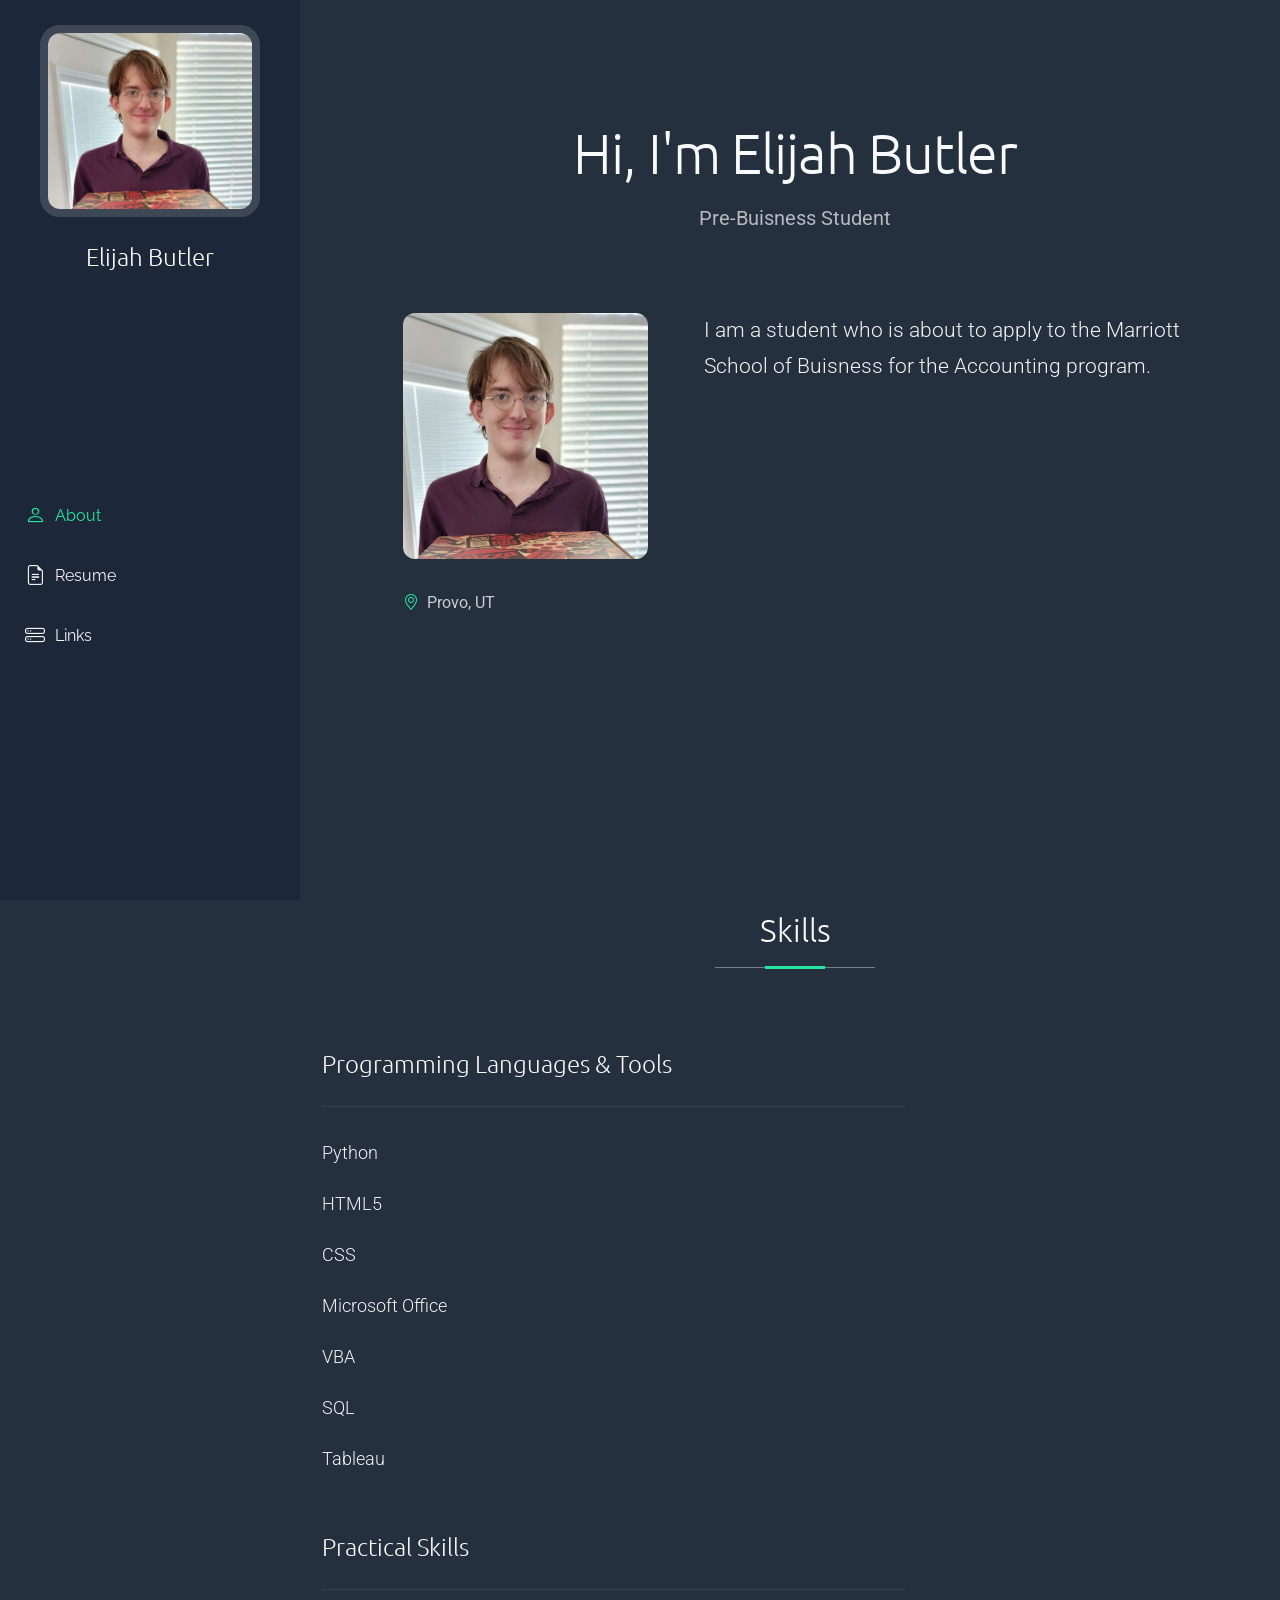
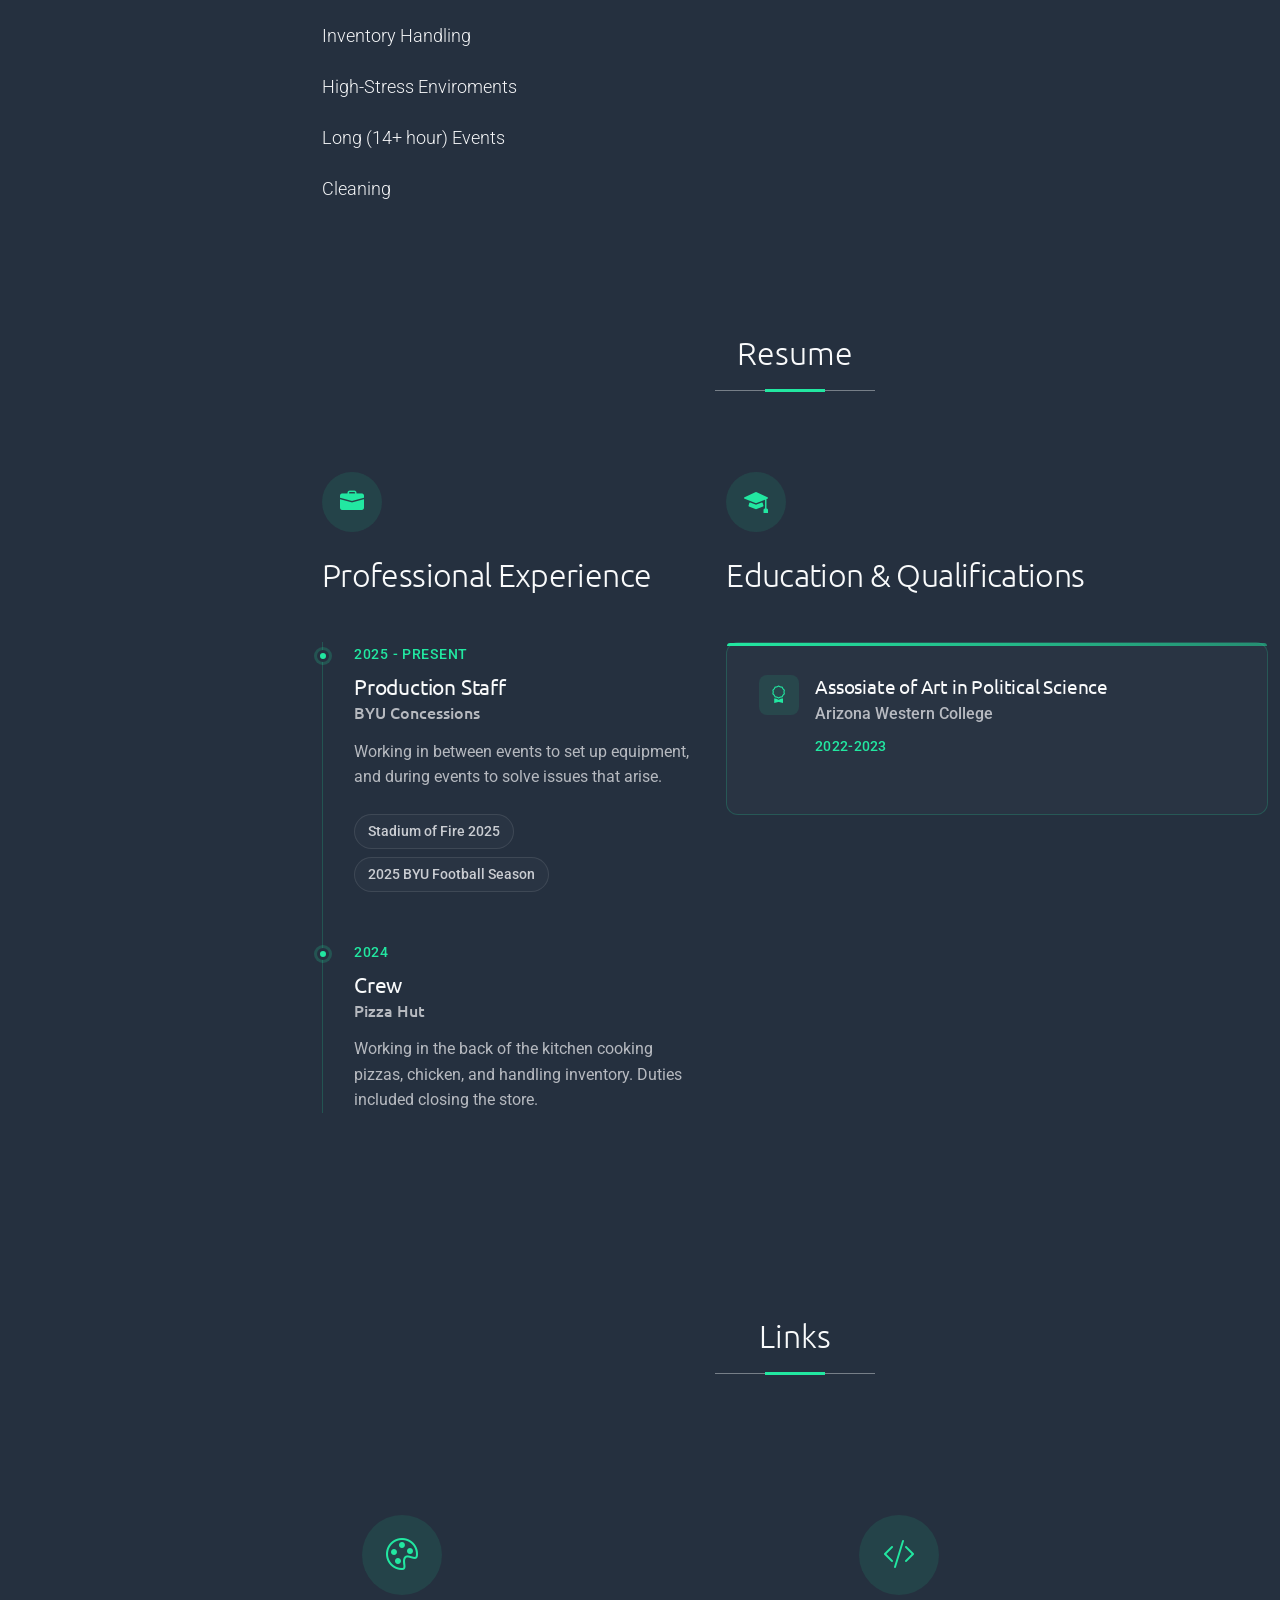
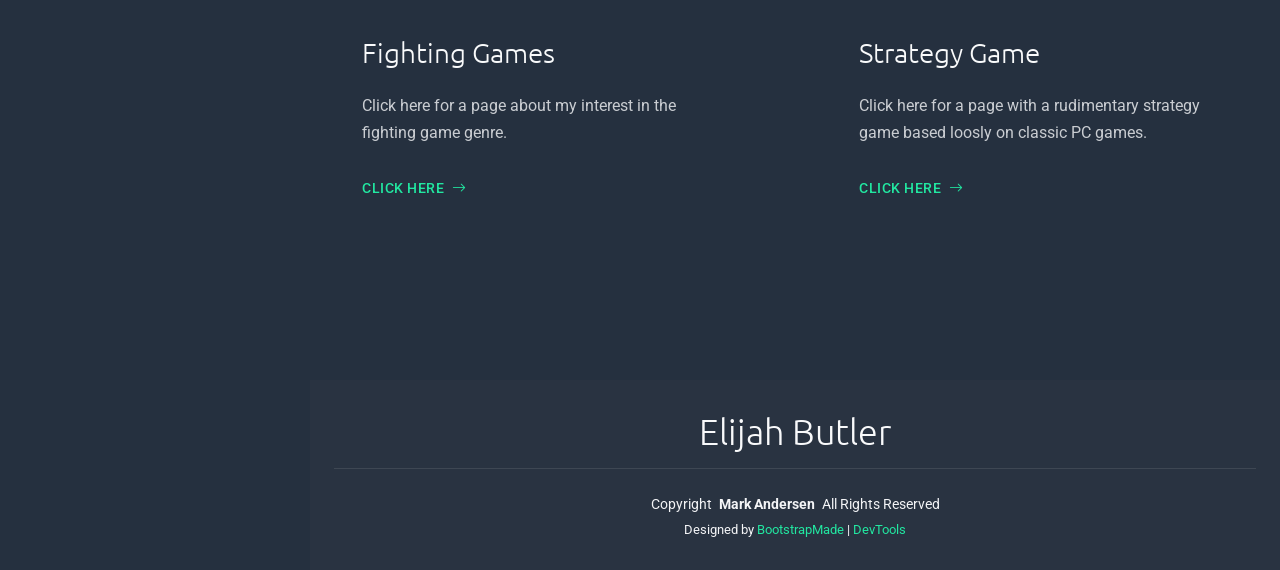
<file: root/index.html>
<!DOCTYPE html>
<html lang="en">

<head>
  <meta charset="utf-8">
  <meta content="width=device-width, initial-scale=1.0" name="viewport">
  <title>Index - MyPage Bootstrap Template</title>
  <meta name="description" content="">
  <meta name="keywords" content="">

  <!-- Favicons -->
  <link href="assets/img/favicon.png" rel="icon">
  <link href="assets/img/apple-touch-icon.png" rel="apple-touch-icon">

  <!-- Fonts -->
  <link href="https://fonts.googleapis.com" rel="preconnect">
  <link href="https://fonts.gstatic.com" rel="preconnect" crossorigin>
  <link href="https://fonts.googleapis.com/css2?family=Roboto:ital,wght@0,100;0,300;0,400;0,500;0,700;0,900;1,100;1,300;1,400;1,500;1,700;1,900&family=Raleway:ital,wght@0,100;0,200;0,300;0,400;0,500;0,600;0,700;0,800;0,900;1,100;1,200;1,300;1,400;1,500;1,600;1,700;1,800;1,900&family=Ubuntu:ital,wght@0,300;0,400;0,500;0,700;1,300;1,400;1,500;1,700&display=swap" rel="stylesheet">

  <!-- Vendor CSS Files -->
  <link href="assets/vendor/bootstrap/css/bootstrap.min.css" rel="stylesheet">
  <link href="assets/vendor/bootstrap-icons/bootstrap-icons.css" rel="stylesheet">
  <link href="assets/vendor/aos/aos.css" rel="stylesheet">
  <link href="assets/vendor/glightbox/css/glightbox.min.css" rel="stylesheet">
  <link href="assets/vendor/swiper/swiper-bundle.min.css" rel="stylesheet">

  <!-- Main CSS File -->
  <link href="assets/css/main.css" rel="stylesheet">

  <!-- =======================================================
  * Template Name: MyPage
  * Template URL: https://bootstrapmade.com/mypage-bootstrap-personal-template/
  * Updated: Sep 20 2025 with Bootstrap v5.3.8
  * Author: BootstrapMade.com
  * License: https://bootstrapmade.com/license/
  ======================================================== -->
</head>

<body class="index-page">

  <header id="header" class="header dark-background d-flex flex-column justify-content-between">
    <i class="header-toggle d-xl-none bi bi-list"></i>

    <div class="header-top">
      <div class="profile-img">
        <img src="assets/img/profile/Elijah.png" alt="" class="img-fluid">
      </div>

      <a href="index.html" class="logo d-flex align-items-center justify-content-center">
        <!-- Uncomment the line below if you also wish to use an image logo -->
        <!-- <img src="assets/img/logo.webp" alt=""> -->
        <h1 class="sitename">Elijah Butler</h1>
      </a>

    </div>

    <nav id="navmenu" class="navmenu">
      <ul>
        <li><a href="#about"><i class="bi bi-person navicon"></i> About</a></li>
        <li><a href="#resume"><i class="bi bi-file-earmark-text navicon"></i> Resume</a></li>
        <li><a href="#services"><i class="bi bi-hdd-stack navicon"></i> Links</a></li>
      </ul>
    </nav>
  </header>

  <main class="main">

    <!-- About Section -->
    <section id="about" class="about section">

      <div class="container" data-aos="fade-up" data-aos-delay="100">

        <div class="row justify-content-center">
          <div class="col-lg-10">

            <div class="intro-header text-center" data-aos="fade-up" data-aos-delay="150">
              <h1>Hi, I'm Elijah Butler</h1>
              <p class="subtitle">Pre-Buisness Student</p>
            </div>

            <div class="main-content-wrapper">
              <div class="row align-items-start">

                <div class="col-lg-4" data-aos="fade-right" data-aos-delay="200">
                  <div class="profile-section">
                    <div class="profile-image-container">
                      <img src="assets/img/profile/Elijah.png" class="img-fluid" alt="Sarah Chen">
                    </div>
                    <div class="profile-meta">
                      <div class="location">
                        <i class="bi bi-geo-alt"></i>
                        <span>Provo, UT</span>
                      </div>
                    </div>
                  </div>
                </div>

                <div class="col-lg-8" data-aos="fade-left" data-aos-delay="250">
                  <div class="content-area">

                    <div class="story-block">
                      <p class="lead-text">I am a student who is about to apply to the Marriott School of Buisness for the Accounting program.</p>
                    </div>

                  </div>
                </div>

              </div>
            </div>

          </div>
        </div>

      </div>

    </section><!-- /About Section -->

    <!-- Skills Section -->
    <section id="skills" class="skills section">

      <!-- Section Title -->
      <div class="container section-title" data-aos="fade-up">
        <h2>Skills</h2>
      </div><!-- End Section Title -->

      <div class="container" data-aos="fade-up" data-aos-delay="100">

        <div class="row">
          <div class="col-lg-8">
            <div class="skills-container">

              <div class="skill-category skills-animation" data-aos="fade-up" data-aos-delay="200">
                <div class="category-header">
                  <h3 class="category-title">Programming Languages & Tools</h3>
                </div>
                <div class="skills-list">
                  <div class="skill-row">
                    <div class="skill-info">
                      <span class="skill-name">Python</span>
                    </div>
                  </div>
                  <div class="skill-row">
                    <div class="skill-info">
                      <span class="skill-name">HTML5</span>
                    </div>
                  </div>
                  <div class="skill-row">
                    <div class="skill-info">
                      <span class="skill-name">CSS</span>
                    </div>
                  </div>
                  <div class="skill-row">
                    <div class="skill-info">
                      <span class="skill-name">Microsoft Office</span>
                    </div>
                  </div>
                  <div class="skill-row">
                    <div class="skill-info">
                      <span class="skill-name">VBA</span>
                    </div>
                  </div>
                  <div class="skill-row">
                    <div class="skill-info">
                      <span class="skill-name">SQL</span>
                    </div>
                  </div>
                  <div class="skill-row">
                    <div class="skill-info">
                      <span class="skill-name">Tableau</span>
                    </div>
                  </div>
                </div>
              </div>

              <div class="skill-category skills-animation" data-aos="fade-up" data-aos-delay="250">
                <div class="category-header">
                  <h3 class="category-title">Practical Skills</h3>
                </div>
                <div class="skills-list">
                  <div class="skill-row">
                    <div class="skill-info">
                      <span class="skill-name">Inventory Handling</span>
                    </div>
                  </div>
                  <div class="skill-row">
                    <div class="skill-info">
                      <span class="skill-name">High-Stress Enviroments</span>
                    </div>
                  </div>
                  <div class="skill-row">
                    <div class="skill-info">
                      <span class="skill-name">Long (14+ hour) Events</span>
                    </div>
                  </div>
                  <div class="skill-row">
                    <div class="skill-info">
                      <span class="skill-name">Cleaning</span>
                    </div>
                  </div>
                </div>
              </div>

            </div>
          </div>
        </div>

      </div>

    </section><!-- /Skills Section -->

    <!-- Resume Section -->
    <section id="resume" class="resume section">

      <!-- Section Title -->
      <div class="container section-title" data-aos="fade-up">
        <h2>Resume</h2>
      </div><!-- End Section Title -->

      <div class="container" data-aos="fade-up" data-aos-delay="100">

        <div class="row align-items-start">
          <div class="col-lg-5" data-aos="fade-right" data-aos-delay="200">
            <div class="professional-journey">
              <div class="section-intro">
                <div class="icon-wrapper">
                  <i class="bi bi-briefcase-fill"></i>
                </div>
                <h2>Professional Experience</h2>
              </div>

              <div class="experience-timeline">
                <div class="timeline-item" data-aos="fade-up" data-aos-delay="300">
                  <div class="timeline-dot"></div>
                  <div class="timeline-content">
                    <div class="position-meta">
                      <span class="timeline-year">2025 - Present</span>
                    </div>
                    <h3>Production Staff</h3>
                    <h4>BYU Concessions</h4>
                    <p>Working in between events to set up equipment, and during events to solve issues that arise.</p>
                    <div class="key-achievements">
                      <span class="achievement-tag">Stadium of Fire 2025</span>
                      <span class="achievement-tag">2025 BYU Football Season</span>
                    </div>
                  </div>
                </div>

                <div class="timeline-item" data-aos="fade-up" data-aos-delay="350">
                  <div class="timeline-dot"></div>
                  <div class="timeline-content">
                    <div class="position-meta">
                      <span class="timeline-year">2024</span>
                    </div>
                    <h3>Crew</h3>
                    <h4>Pizza Hut</h4>
                    <p>Working in the back of the kitchen cooking pizzas, chicken, and handling inventory. Duties included closing the store.</p>
                  </div>
                </div>
              </div>
            </div>
          </div>

          <div class="col-lg-7" data-aos="fade-left" data-aos-delay="200">
            <div class="education-skills">
              <div class="section-intro">
                <div class="icon-wrapper">
                  <i class="bi bi-mortarboard-fill"></i>
                </div>
                <h2>Education &amp; Qualifications</h2>
              </div>

              <div class="education-grid">
                <div class="education-card primary" data-aos="zoom-in" data-aos-delay="300">
                  <div class="education-header">
                    <div class="degree-icon">
                      <i class="bi bi-award"></i>
                    </div>
                    <div class="degree-info">
                      <h3>Assosiate of Art in Political Science</h3>
                      <p class="institution">Arizona Western College</p>
                      <span class="graduation-year">2022-2023</span>
                    </div>
                  </div>
                </div>

          
              </div>
            </div>
          </div>
        </div>

      </div>

    </section><!-- /Resume Section -->


    <!-- Services Section -->
    <section id="services" class="services section">

      <!-- Section Title -->
      <div class="container section-title" data-aos="fade-up">
        <h2>Links</h2>
      </div><!-- End Section Title -->

      <div class="container" data-aos="fade-up" data-aos-delay="100">

        <div class="row g-5">

          <div class="col-lg-6" data-aos="fade-right" data-aos-delay="200">
            <div class="service-item">
              <div class="service-icon">
                <i class="bi bi-palette"></i>
              </div>
              <div class="service-content">
                <h3><a href="html/fighting.html">Fighting Games</a></h3>
                <p>Click here for a page about my interest in the fighting game genre.</p>
                <a href="/html/fighting.html" class="read-more">
                  <span>Click Here</span>
                  <i class="bi bi-arrow-right"></i>
                </a>
              </div>
            </div>
          </div>

          <div class="col-lg-6" data-aos="fade-left" data-aos-delay="250">
            <div class="service-item">
              <div class="service-icon">
                <i class="bi bi-code-slash"></i>
              </div>
              <div class="service-content">
                <h3><a href="webapp/index.html">Strategy Game</a></h3>
                <p>Click here for a page with a rudimentary strategy game based loosly on classic PC games.</p>
                <a href="/webapp/index.html" class="read-more">
                  <span>Click Here</span>
                  <i class="bi bi-arrow-right"></i>
                </a>
              </div>
            </div>
          </div>

        </div>

      </div>

    </section><!-- /Services Section -->

  </main>

  <footer id="footer" class="footer light-background">
    <div class="container">
      <h3 class="sitename">Elijah Butler</h3>
      <div class="container">
        <div class="copyright">
          <span>Copyright</span> <strong class="px-1 sitename">Mark Andersen</strong> <span>All Rights Reserved</span>
        </div>
        <div class="credits">
          <!-- All the links in the footer should remain intact. -->
          <!-- You can delete the links only if you've purchased the pro version. -->
          <!-- Licensing information: https://bootstrapmade.com/license/ -->
          <!-- Purchase the pro version with working PHP/AJAX contact form: [buy-url] -->
          Designed by <a href="https://bootstrapmade.com/">BootstrapMade</a> | <a href="https://bootstrapmade.com/tools/">DevTools</a>
        </div>
      </div>
    </div>
  </footer>

  <!-- Scroll Top -->
  <a href="#" id="scroll-top" class="scroll-top d-flex align-items-center justify-content-center"><i class="bi bi-arrow-up-short"></i></a>

  <!-- Preloader -->
  <div id="preloader"></div>

  <!-- Vendor JS Files -->
  <script src="assets/vendor/bootstrap/js/bootstrap.bundle.min.js"></script>
  <script src="assets/vendor/php-email-form/validate.js"></script>
  <script src="assets/vendor/aos/aos.js"></script>
  <script src="assets/vendor/purecounter/purecounter_vanilla.js"></script>
  <script src="assets/vendor/typed.js/typed.umd.js"></script>
  <script src="assets/vendor/waypoints/noframework.waypoints.js"></script>
  <script src="assets/vendor/imagesloaded/imagesloaded.pkgd.min.js"></script>
  <script src="assets/vendor/isotope-layout/isotope.pkgd.min.js"></script>
  <script src="assets/vendor/glightbox/js/glightbox.min.js"></script>
  <script src="assets/vendor/swiper/swiper-bundle.min.js"></script>

  <!-- Main JS File -->
  <script src="assets/js/main.js"></script>

</body>

</html>
</file>
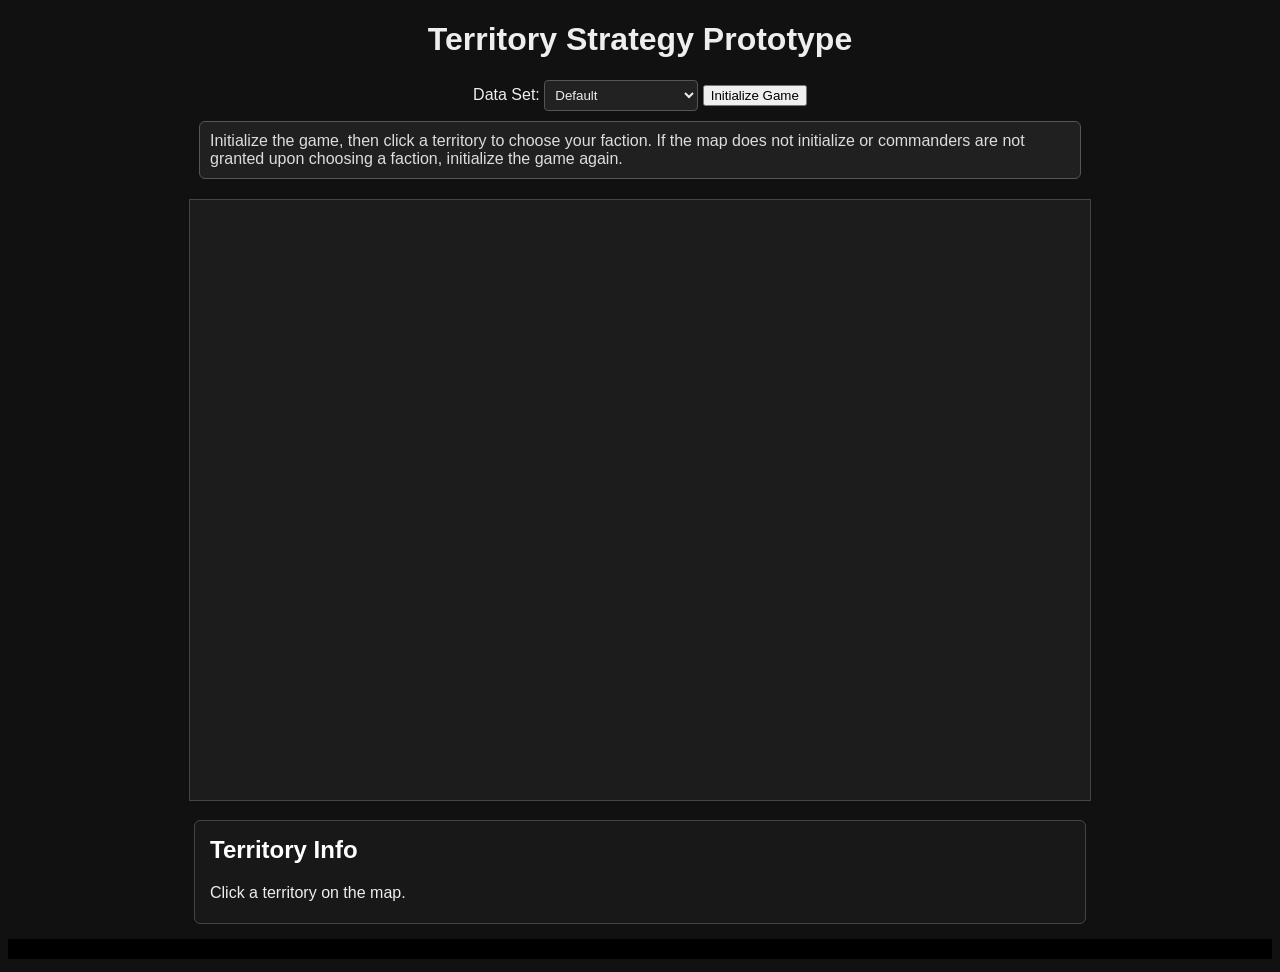
<file: root/webapp/index.html>
<!DOCTYPE html>
<html lang="en">
<head>
<meta charset="UTF-8">
<title>Territory Strategy Prototype</title>
<link rel="stylesheet" href="style.css">
</head>
<body>

<h1>Territory Strategy Prototype</h1>

<div id="controls">
  <label for="scenarioSelect">Data Set:</label>

  <select id="scenarioSelect">
    <option value="default">Default</option>
  </select>

  <button onclick="Game.init()">Initialize Game</button>
</div>

<div id="gameStatus" class="status">
  Initialize the game, then click a territory to choose your faction. If the map does not initialize or commanders are not granted upon choosing a faction, initialize the game again.
</div>

<div id="turnPanel" class="panel hidden">
  <h2>Turn</h2>
  <p>The game has not started.</p>
</div>

<div id="defensePanel" class="panel hidden">
  <h2>Defense Required</h2>
  <p>No battle pending.</p>
</div>

<canvas id="map" width="900" height="600"></canvas>

<div id="territoryPanel" class="panel">
  <h2>Territory Info</h2>
  <p>Click a territory on the map.</p>
</div>

<div id="playerPanel" class="panel hidden">
  <h2>Player Faction</h2>
  <p>Choose a faction to begin.</p>
</div>

<pre id="log"></pre>

<script src="csvLoader.js"></script>
<script src="nameLoader.js"></script>
<script src="scenarioLoader.js"></script>
<script src="commanders.js"></script>
<script src="factions.js"></script>
<script src="map.js"></script>
<script src="game.js"></script>

</body>
</html>
</file>
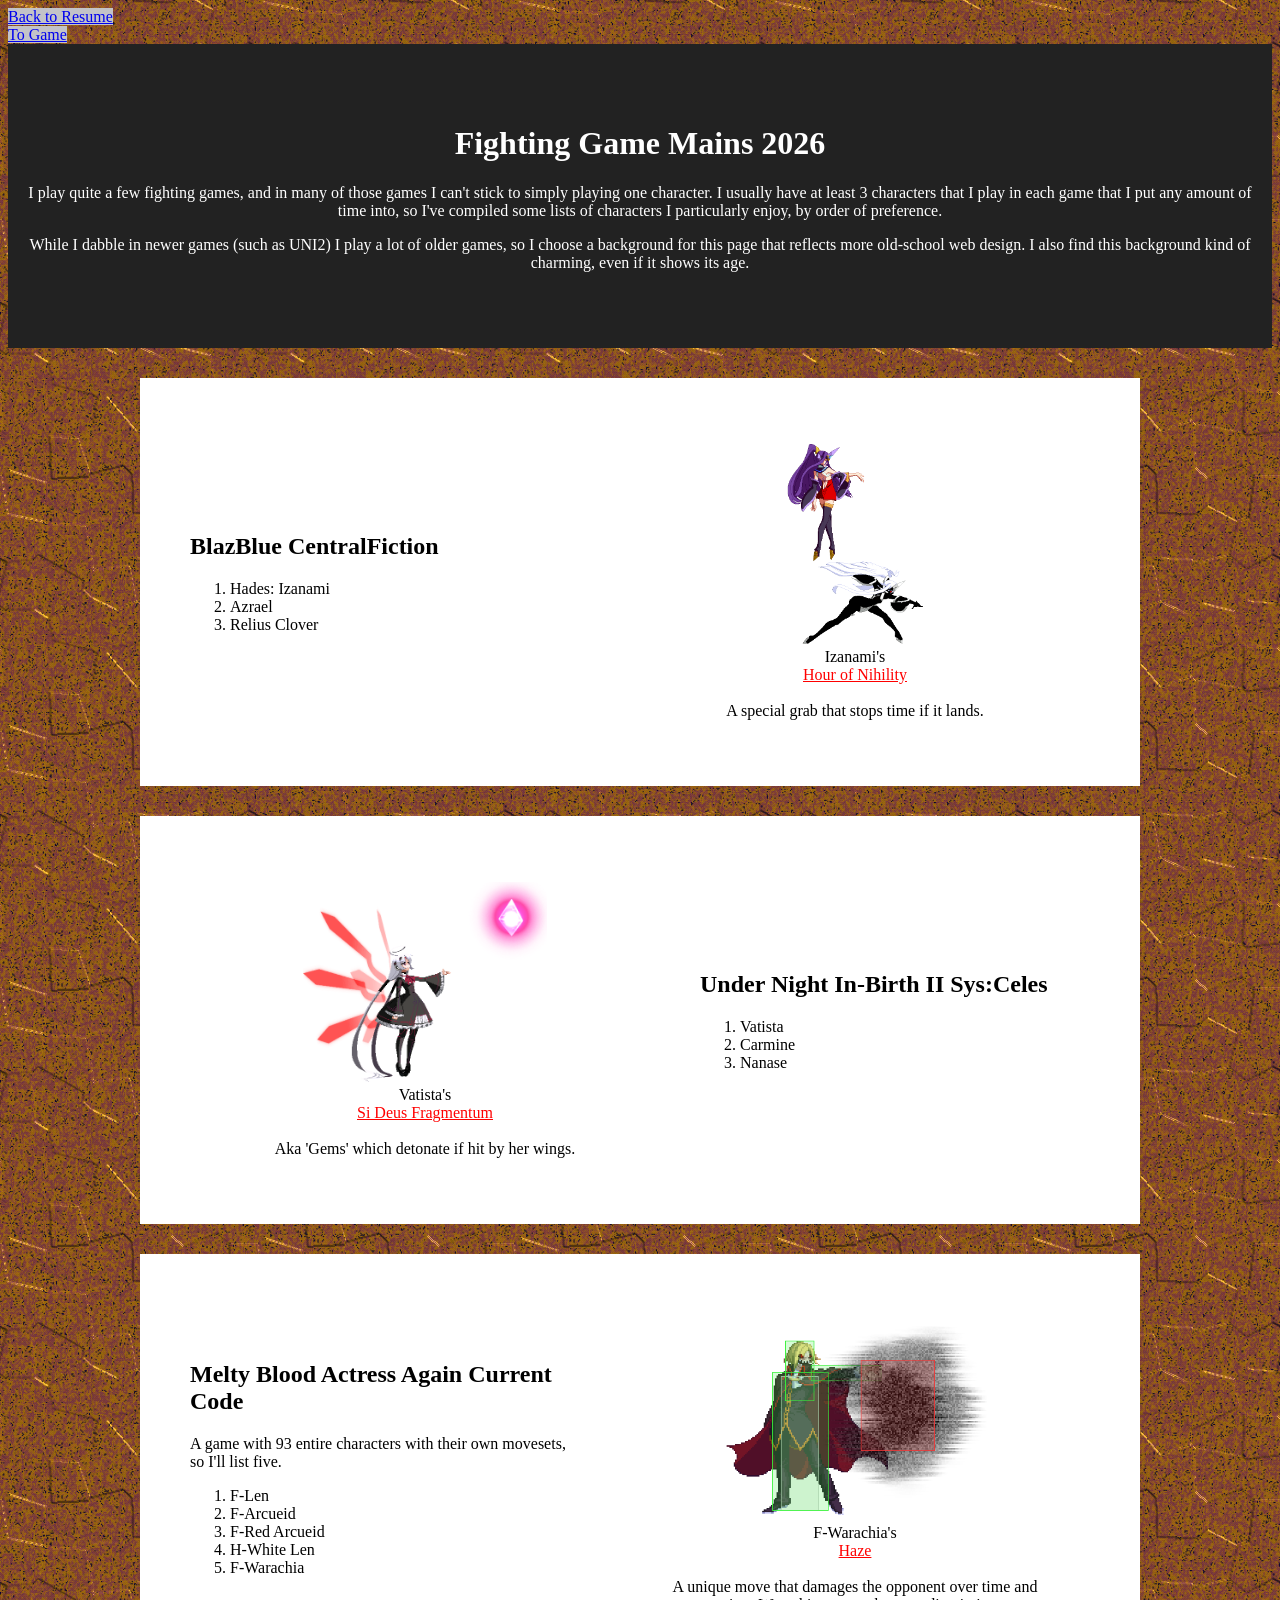
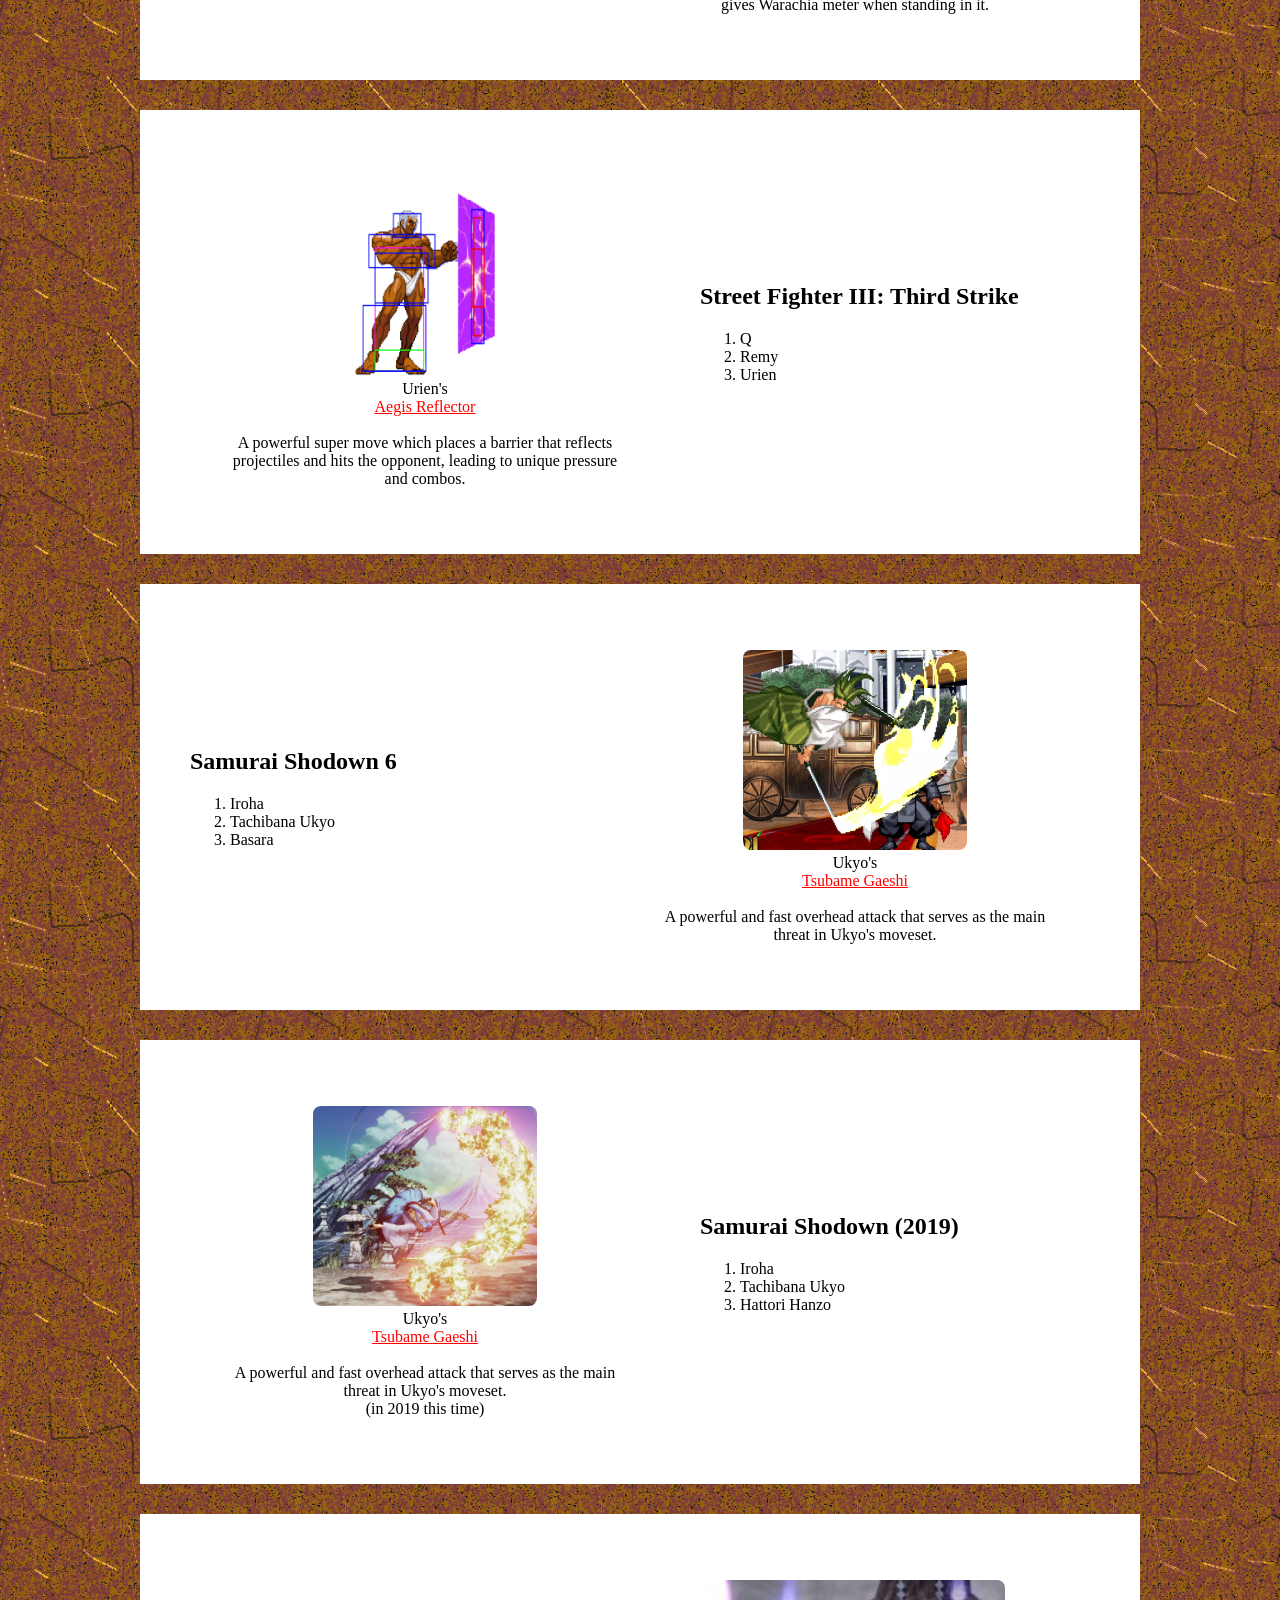
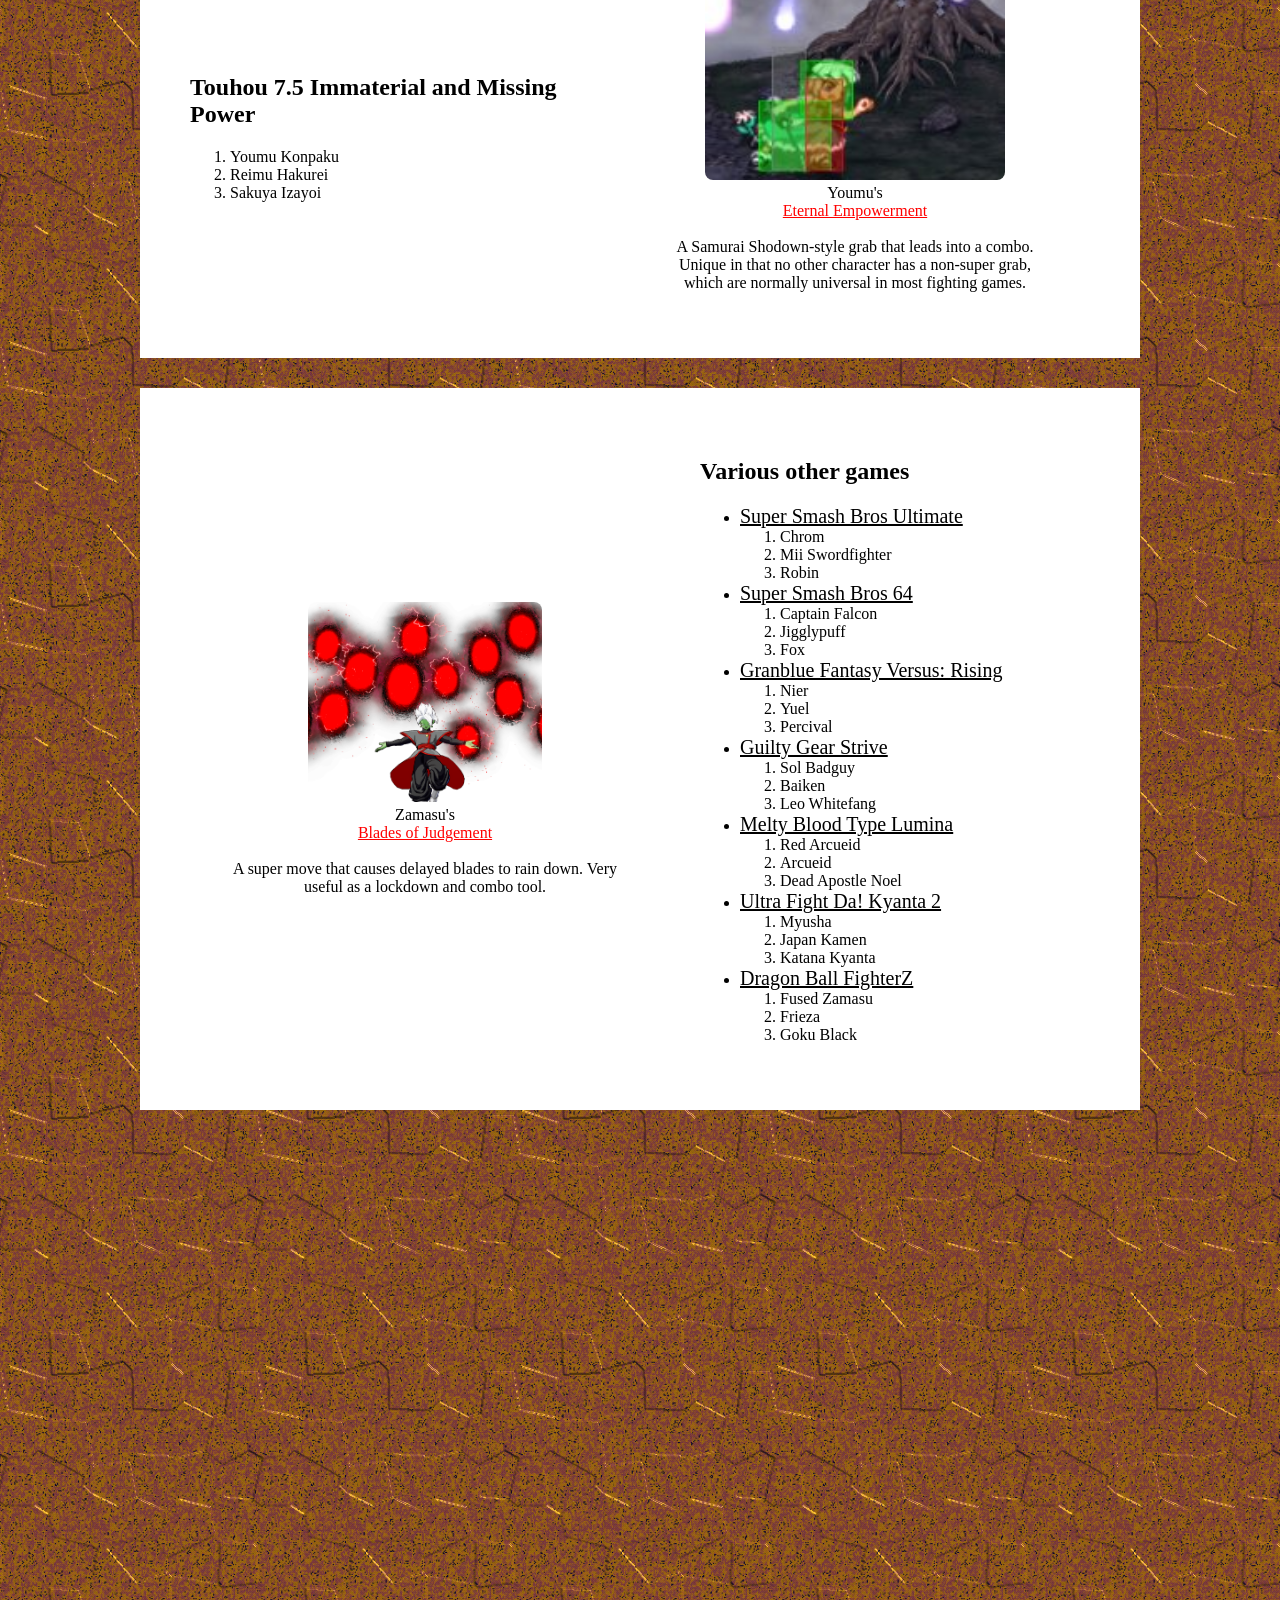
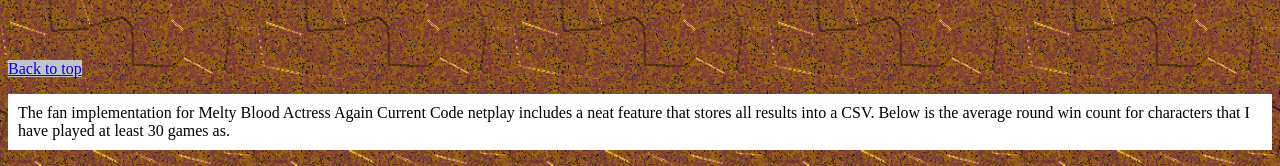
<file: root/html/fighting.html>
<!DOCTYPE html>
<html lang="en">
<head>
    <meta charset="UTF-8">
    <meta name="viewport" content="width=device-width, initial-scale=1.0">
    <title>Fighting Game Mains ~Kiwami~</title>
    <link rel="stylesheet" href="../assets/css/custom.css">
</head>
<body>
    <a href="../index.html" id="top">Back to Resume</a><br>
    <a href="../webapp/index.html">To Game</a>

    <header>
        <h1>Fighting Game Mains 2026</h1>
        <p>I play quite a few fighting games, and in many of those games I can't stick to simply playing one character. I usually have at least 3 characters that I play in each game that I put any amount of time into, so I've compiled some lists of characters I particularly enjoy, by order of preference.</p>
        <p>While I dabble in newer games (such as UNI2) I play a lot of older games, so I choose a background for this page that reflects more old-school web design. I also find this background kind of charming, even if it shows its age.</p>
    </header>

    <main>
        <section class="block">
            <div class="list">
                <h2>BlazBlue CentralFiction</h2>
                <ol>
                    <li>Hades: Izanami</li>
                    <li>Azrael</li>
                    <li>Relius Clover</li>
                </ol>
            </div>

            <figure class="imgbox">
                <img src="../assets/img/fighting/BBCF_Izanami_Kyomu_no_Koko.png" alt="Izanami 214214C">
                <figcaption>Izanami's <div class="movename">Hour of Nihility</div><br>A special grab that stops time if it lands.</figcaption>
            </figure>
        </section>

        <section class="block even">
            <div class="list">
                <h2>Under Night In-Birth II Sys:Celes</h2>
                <ol>
                    <li>Vatista</li>
                    <li>Carmine</li>
                    <li>Nanase</li>
                </ol>
            </div>

            <figure class="imgbox">
                <img src="../assets/img/fighting/UNI_Vatista_5X.png" alt="Vatista ]X[">
                <figcaption>Vatista's <div class="movename">Si Deus Fragmentum</div><br>Aka 'Gems' which detonate if hit by her wings.</figcaption>
            </figure>
        </section>

        <section class="block">
            <div class="list">
                <h2>Melty Blood Actress Again Current Code</h2>
                <p>A game with 93 entire characters with their own movesets, so I'll list five.</p>
                <ol>
                    <li>F-Len</li>
                    <li>F-Arcueid</li>
                    <li>F-Red Arcueid</li>
                    <li>H-White Len</li>
                    <li>F-Warachia</li>
                </ol>
            </div>

            <figure class="imgbox">
                <img src="../assets/img/fighting/MBFWarachia214B.png" alt="FWara 214B">
                <figcaption>F-Warachia's <div class="movename">Haze</div><br>A unique move that damages the opponent over time and gives Warachia meter when standing in it.</figcaption>
            </figure>
        </section>

        <section class="block even">
            <div class="list">
                <h2>Street Fighter III: Third Strike</h2>
                <ol>
                    <li>Q</li>
                    <li>Remy</li>
                    <li>Urien</li>
                </ol>
            </div>

            <figure class="imgbox">
                <img src="../assets/img/fighting/3s_urien_sa3.png" alt="Urien SA3">
                <figcaption>Urien's <div class="movename">Aegis Reflector</div><br>A powerful super move which places a barrier that reflects projectiles and hits the opponent, leading to unique pressure and combos.</figcaption>
            </figure>
        </section>

        <section class="block">
            <div class="list">
                <h2>Samurai Shodown 6</h2>
                <ol>
                    <li>Iroha</li>
                    <li>Tachibana Ukyo</li>
                    <li>Basara</li>
                </ol>
            </div>

            <figure class="imgbox">
                <img src="../assets/img/fighting/ukyotsubame.png" alt="Ukyo j1236X">
                <figcaption>Ukyo's <div class="movename">Tsubame Gaeshi</div><br>A powerful and fast overhead attack that serves as the main threat in Ukyo's moveset.</figcaption>
            </figure>
        </section>

        <section class="block even">
            <div class="list">
                <h2>Samurai Shodown (2019)</h2>
                <ol>
                    <li>Iroha</li>
                    <li>Tachibana Ukyo</li>
                    <li>Hattori Hanzo</li>
                </ol>
            </div>

            <figure class="imgbox">
                <img src="../assets/img/fighting/1007px-SS_Ukyo_j1236S.png" alt="Ukyo j1236X">
                <figcaption>Ukyo's <div class="movename">Tsubame Gaeshi</div><br>A powerful and fast overhead attack that serves as the main threat in Ukyo's moveset.<br>(in 2019 this time)</figcaption>
            </figure>
        </section>

        <section class="block">
            <div class="list">
                <h2>Touhou 7.5 Immaterial and Missing Power</h2>
                <ol>
                    <li>Youmu Konpaku</li>
                    <li>Reimu Hakurei</li>
                    <li>Sakuya Izayoi</li>
                </ol>
            </div>

            <figure class="imgbox">
                <img src="../assets/img/fighting/Hitboxsm-youmu-41236.jpg" alt="Youmu 41236X">
                <figcaption>Youmu's <div class="movename">Eternal Empowerment</div><br>A Samurai Shodown-style grab that leads into a combo. Unique in that no other character has a non-super grab, which are normally universal in most fighting games.</figcaption>
            </figure>
        </section>

        <section class="block even">
            <div class="list">
                <h2>Various other games</h2>
                <ul>
                    <li><div class="game">Super Smash Bros Ultimate</div>
                        <ol>
                            <li>Chrom</li>
                            <li>Mii Swordfighter</li>
                            <li>Robin</li>
                        </ol>
                    </li>

                    <li><div class="game">Super Smash Bros 64</div>
                        <ol>
                            <li>Captain Falcon</li>
                            <li>Jigglypuff</li>
                            <li>Fox</li>
                        </ol>
                    </li>

                    <li><div class="game">Granblue Fantasy Versus: Rising</div>
                        <ol>
                            <li>Nier</li>
                            <li>Yuel</li>
                            <li>Percival</li>
                        </ol>
                    </li>

                    <li><div class="game">Guilty Gear Strive</div>
                        <ol>
                            <li>Sol Badguy</li>
                            <li>Baiken</li>
                            <li>Leo Whitefang</li>
                        </ol>
                    </li>

                    <li><div class="game">Melty Blood Type Lumina</div>
                        <ol>
                            <li>Red Arcueid</li>
                            <li>Arcueid</li>
                            <li>Dead Apostle Noel</li>
                        </ol>
                    </li>

                    <li><div class="game">Ultra Fight Da! Kyanta 2</div>
                        <ol>
                            <li>Myusha</li>
                            <li>Japan Kamen</li>
                            <li>Katana Kyanta</li>
                        </ol>
                    </li>

                    <li><div class="game">Dragon Ball FighterZ</div>
                        <ol>
                            <li>Fused Zamasu</li>
                            <li>Frieza</li>
                            <li>Goku Black</li>
                        </ol>
                    </li>
                </ul>
            </div>

            <figure class="imgbox">
                <img src="../assets/img/fighting/1055px-DBFZ_Zamasu_BladesOfJudgement.png" alt="Zamasu 236HS">
                <figcaption>Zamasu's <div class="movename">Blades of Judgement</div><br>A super move that causes delayed blades to rain down. Very useful as a lockdown and combo tool.</figcaption>
            </figure>
        </section>

        <div class="videobox">
            <iframe width="1177" height="662" src="https://www.youtube.com/embed/TiUfEAIb6-M" title="fighting game funny moments #58871" frameborder="0" allow="accelerometer; autoplay; clipboard-write; encrypted-media; gyroscope; picture-in-picture; web-share" referrerpolicy="strict-origin-when-cross-origin" allowfullscreen></iframe>
        </div>
        <a href="#top">Back to top</a>
        
        <p style="background-color: white; padding: 10px;">The fan implementation for Melty Blood Actress Again Current Code netplay includes a neat feature that stores all results into a CSV. Below is the average round win count for characters that I have played at least 30 games as.</p>
        <div class='tableauPlaceholder' id='viz1781745192887' style='position: relative'><noscript><a href='#'><img alt='Average Round Wins ' src='https:&#47;&#47;public.tableau.com&#47;static&#47;images&#47;NK&#47;NK776MBAACCResults&#47;AverageRoundWins&#47;1_rss.png' style='border: none' /></a></noscript><object class='tableauViz'  style='display:none;'><param name='host_url' value='https%3A%2F%2Fpublic.tableau.com%2F' /> <param name='embed_code_version' value='3' /> <param name='site_root' value='' /><param name='name' value='NK776MBAACCResults&#47;AverageRoundWins' /><param name='tabs' value='no' /><param name='toolbar' value='yes' /><param name='static_image' value='https:&#47;&#47;public.tableau.com&#47;static&#47;images&#47;NK&#47;NK776MBAACCResults&#47;AverageRoundWins&#47;1.png' /> <param name='animate_transition' value='yes' /><param name='display_static_image' value='yes' /><param name='display_spinner' value='yes' /><param name='display_overlay' value='yes' /><param name='display_count' value='yes' /><param name='language' value='en-US' /></object></div>                <script type='text/javascript'>                    var divElement = document.getElementById('viz1781745192887');                    var vizElement = divElement.getElementsByTagName('object')[0];                    vizElement.style.width='100%';vizElement.style.height=(divElement.offsetWidth*0.75)+'px';                    var scriptElement = document.createElement('script');                    scriptElement.src = 'https://public.tableau.com/javascripts/api/viz_v1.js';                    vizElement.parentNode.insertBefore(scriptElement, vizElement);                </script>
    </main>
</body>
</html>
</file>
<file: root/webapp/style.css>
body {
  font-family: Arial, sans-serif;
  background: #111;
  color: #eee;
  text-align: center;
}

canvas {
  background: #1c1c1c;
  border: 1px solid #444;
  margin-top: 10px;
}

#log {
  text-align: left;
  max-height: 200px;
  overflow: auto;
  background: #000;
  padding: 10px;
  margin-top: 10px;
}

.panel {
  width: 860px;
  margin: 15px auto;
  padding: 15px;
  background: #181818;
  border: 1px solid #444;
  border-radius: 6px;
  text-align: left;
}

.panel h2 {
  margin-top: 0;
  color: #fff;
}

.panel p {
  margin: 6px 0;
}

.stat-grid {
  display: grid;
  grid-template-columns: 160px 1fr;
  gap: 6px;
}

.stat-label {
  color: #aaa;
}

.status {
  width: 860px;
  margin: 10px auto;
  padding: 10px;
  background: #202020;
  border: 1px solid #555;
  border-radius: 6px;
  text-align: left;
  color: #ddd;
}

.choice-button {
  margin-top: 12px;
  padding: 8px 14px;
  background: #2f6fed;
  color: white;
  border: none;
  border-radius: 5px;
  cursor: pointer;
}

.choice-button:hover {
  background: #4f86ff;
}

.hidden {
  display: none;
}

.commander-list {
  display: grid;
  gap: 10px;
  margin-top: 12px;
}

.commander-card {
  background: #101010;
  border: 1px solid #333;
  border-radius: 6px;
  padding: 10px;
}

.commander-card h3 {
  margin: 0 0 8px 0;
}

.commander-status-active {
  color: #7CFF7C;
  font-weight: bold;
}

.commander-status-tired {
  color: #FFB347;
  font-weight: bold;
}

.small-note {
  color: #aaa;
  font-size: 0.9em;
}

.action-section {
  margin-top: 16px;
  padding: 12px;
  background: #111;
  border: 1px solid #333;
  border-radius: 6px;
}

.action-section h3 {
  margin-top: 0;
}

select,
input[type="number"] {
  background: #222;
  color: #eee;
  border: 1px solid #555;
  padding: 6px;
  border-radius: 4px;
}

.action-button {
  margin-top: 8px;
  padding: 8px 14px;
  background: #2f6fed;
  color: white;
  border: none;
  border-radius: 5px;
  cursor: pointer;
}

.action-button:disabled {
  background: #555;
  cursor: not-allowed;
}

.warning-text {
  color: #ffb347;
}

.danger-text {
  color: #ff7777;
}

.success-text {
  color: #7cff7c;
}

.defense-warning {
  color: #ff7777;
  font-weight: bold;
}

.battle-log {
  max-height: 260px;
  overflow-y: auto;
  background: #050505;
  border: 1px solid #333;
  padding: 8px;
  margin-top: 10px;
  font-size: 0.9em;
}

.restore-control {
  margin-top: 10px;
  padding-top: 8px;
  border-top: 1px solid #333;
}

.restore-slider {
  width: 100%;
  margin-top: 6px;
}

.restore-row {
  display: grid;
  grid-template-columns: 1fr auto;
  gap: 8px;
  align-items: center;
}
</file>
<file: root/assets/css/custom.css>
body {
    background-image: url(../img/132.gif);
    font-family: Georgia, 'Times New Roman', Times, serif;
}

a {
    background-color: rgb(195, 195, 200);
}

header {
  padding: 60px 20px;
  text-align: center;
  background-color: #222;
  color: white;
}

.block {
  display: flex;
  align-items: center;
  justify-content: space-between;
  gap: 40px;
  padding: 50px;
  background-color: white;
  margin: 30px auto;
  max-width: 900px;
}

.list {
  flex: 1;
  position: relative;
}

.imgbox {
  flex: 1;
  text-align: center;
}

.block.even {
  flex-direction: row-reverse;
}

.imgbox img {
  max-width: 100%;
  height: 200px;
  border-radius: 8px;
}

.game {
    text-decoration: underline;
    font-size: 20px;
}

.movename {
    text-decoration: underline;
    color: red;
}

.videobox {
  display: flex;
  justify-content: center;
  align-items: center;
  margin: 40px auto;
}

.videobox iframe {
  width: 80%;
  max-width: 800px;
  height: 450px;
  border: none;
  margin-top: 20px;
}
</file>
<file: root/assets/css/main.css>
/**
* Template Name: MyPage
* Template URL: https://bootstrapmade.com/mypage-bootstrap-personal-template/
* Updated: Sep 20 2025 with Bootstrap v5.3.8
* Author: BootstrapMade.com
* License: https://bootstrapmade.com/license/
*/

/*--------------------------------------------------------------
# Font & Color Variables
# Help: https://bootstrapmade.com/color-system/
--------------------------------------------------------------*/
/* Fonts */
:root {
  --default-font: "Roboto",  system-ui, -apple-system, "Segoe UI", Roboto, "Helvetica Neue", Arial, "Noto Sans", "Liberation Sans", sans-serif, "Apple Color Emoji", "Segoe UI Emoji", "Segoe UI Symbol", "Noto Color Emoji";
  --heading-font: "Ubuntu",  sans-serif;
  --nav-font: "Raleway",  sans-serif;
}

/* Global Colors - The following color variables are used throughout the website. Updating them here will change the color scheme of the entire website */
:root { 
  --background-color: #25303f; /* Background color for the entire website, including individual sections */
  --default-color: #f3f4f6; /* Default color used for the majority of the text content across the entire website */
  --heading-color: #f9fafb; /* Color for headings, subheadings and title throughout the website */
  --accent-color: #22e7a1; /* Accent color that represents your brand on the website. It's used for buttons, links, and other elements that need to stand out */
  --surface-color: #293443; /* The surface color is used as a background of boxed elements within sections, such as cards, icon boxes, or other elements that require a visual separation from the global background. */
  --contrast-color: #1f2937; /* Contrast color for text, ensuring readability against backgrounds of accent, heading, or default colors. */
}

/* Nav Menu Colors - The following color variables are used specifically for the navigation menu. They are separate from the global colors to allow for more customization options */
:root {
  --nav-color: #f3f4f6;  /* The default color of the main navmenu links */
  --nav-hover-color: #22e7a1; /* Applied to main navmenu links when they are hovered over or active */
  --nav-mobile-background-color: #38485f; /* Used as the background color for mobile navigation menu */
  --nav-dropdown-background-color: #38485f; /* Used as the background color for dropdown items that appear when hovering over primary navigation items */
  --nav-dropdown-color: #f3f4f6; /* Used for navigation links of the dropdown items in the navigation menu. */
  --nav-dropdown-hover-color: #22e7a1; /* Similar to --nav-hover-color, this color is applied to dropdown navigation links when they are hovered over. */
}

/* Color Presets - These classes override global colors when applied to any section or element, providing reuse of the sam color scheme. */

.light-background {
  --background-color: #293341;
  --surface-color: #4b607f;
}

.dark-background {
  --background-color: #1c2737;
  --default-color: #ffffff;
  --heading-color: #ffffff;
  --surface-color: #151f2b;
  --contrast-color: #ffffff;
}

/* Smooth scroll */
:root {
  scroll-behavior: smooth;
}

/*--------------------------------------------------------------
# General Styling & Shared Classes
--------------------------------------------------------------*/
body {
  color: var(--default-color);
  background-color: var(--background-color);
  font-family: var(--default-font);
}

a {
  color: var(--accent-color);
  text-decoration: none;
  transition: 0.3s;
}

a:hover {
  color: color-mix(in srgb, var(--accent-color), transparent 25%);
  text-decoration: none;
}

h1,
h2,
h3,
h4,
h5,
h6 {
  color: var(--heading-color);
  font-family: var(--heading-font);
}

/* PHP Email Form Messages
------------------------------*/
.php-email-form .error-message {
  display: none;
  background: #df1529;
  color: #ffffff;
  text-align: left;
  padding: 15px;
  margin-bottom: 24px;
  font-weight: 600;
}

.php-email-form .sent-message {
  display: none;
  color: #ffffff;
  background: #059652;
  text-align: center;
  padding: 15px;
  margin-bottom: 24px;
  font-weight: 600;
}

.php-email-form .loading {
  display: none;
  background: var(--surface-color);
  text-align: center;
  padding: 15px;
  margin-bottom: 24px;
}

.php-email-form .loading:before {
  content: "";
  display: inline-block;
  border-radius: 50%;
  width: 24px;
  height: 24px;
  margin: 0 10px -6px 0;
  border: 3px solid var(--accent-color);
  border-top-color: var(--surface-color);
  animation: php-email-form-loading 1s linear infinite;
}

@keyframes php-email-form-loading {
  0% {
    transform: rotate(0deg);
  }

  100% {
    transform: rotate(360deg);
  }
}

/*--------------------------------------------------------------
# Global Header
--------------------------------------------------------------*/
.header {
  color: var(--default-color);
  background-color: var(--background-color);
  position: fixed;
  top: 0;
  left: 0;
  bottom: 0;
  padding: 0 15px;
  width: 300px;
  transition: all ease-in-out 0.3s;
  overflow-y: auto;
  z-index: 997;
}

.header .profile-img img {
  margin: 25px auto;
  display: block;
  border-radius: 20px;
  max-width: 220px;
  border: 8px solid color-mix(in srgb, var(--default-color), transparent 85%);
}

.header .logo {
  line-height: 1;
}

.header .logo img {
  max-height: 32px;
  margin-right: 8px;
}

.header .logo h1 {
  font-size: 24px;
  margin: 0;
  font-weight: 300;
  color: var(--heading-color);
}

.header .social-links {
  margin: 0 0 20px 0;
}

.header .social-links a {
  font-size: 16px;
  display: inline-flex;
  align-items: center;
  justify-content: center;
  background: color-mix(in srgb, var(--default-color), transparent 90%);
  color: var(--default-color);
  margin: 0 2px;
  border-radius: 9px;
  text-align: center;
  width: 40px;
  height: 40px;
  transition: 0.3s;
}

.header .social-links a:hover {
  color: var(--contrast-color);
  background: var(--accent-color);
}

@media (min-width: 1200px) {

  .header~main,
  .header~#footer {
    margin-left: 310px;
  }
}

@media (max-width: 1199px) {
  .header {
    left: -100%;
  }
}

.header.header-show {
  left: 0;
}

.header .header-toggle {
  color: var(--background-color);
  background-color: var(--accent-color);
  font-size: 22px;
  display: flex;
  align-items: center;
  justify-content: center;
  width: 40px;
  height: 40px;
  border-radius: 9px;
  cursor: pointer;
  position: fixed;
  top: 15px;
  right: 15px;
  z-index: 9999;
  transition: 0.3s;
}

.header .header-toggle:hover {
  background-color: color-mix(in srgb, var(--accent-color) 90%, black 15%);
}

/*--------------------------------------------------------------
# Navigation Menu
--------------------------------------------------------------*/
.mobile-nav-toggle {
  display: none;
}

.navmenu {
  padding: 0;
  z-index: 9997;
  flex: 1;
  display: flex;
  align-items: center;
}

.navmenu ul {
  list-style: none;
  padding: 0 0 20px 0;
  margin: 0;
  width: 100%;
}

.navmenu a,
.navmenu a:focus {
  color: var(--nav-color);
  padding: 15px 10px;
  font-family: var(--nav-font);
  font-size: 16px;
  font-weight: 400;
  display: flex;
  align-items: center;
  white-space: nowrap;
  transition: 0.3s;
  width: 100%;
}

.navmenu a .navicon,
.navmenu a:focus .navicon {
  font-size: 20px;
  margin-right: 10px;
}

.navmenu a .toggle-dropdown,
.navmenu a:focus .toggle-dropdown {
  font-size: 12px;
  line-height: 0;
  margin-left: auto;
  width: 30px;
  height: 30px;
  display: flex;
  align-items: center;
  justify-content: center;
  border-radius: 50%;
  transition: 0.3s;
  flex-shrink: 0;
  background-color: color-mix(in srgb, var(--accent-color), transparent 90%);
}

.navmenu a .toggle-dropdown:hover,
.navmenu a:focus .toggle-dropdown:hover {
  background-color: var(--accent-color);
  color: var(--contrast-color);
}

.navmenu a:hover,
.navmenu .active,
.navmenu .active:focus {
  color: var(--nav-hover-color);
}

.navmenu a:hover .navicon,
.navmenu .active .navicon,
.navmenu .active:focus .navicon {
  color: var(--accent-color);
}

.navmenu .active .toggle-dropdown,
.navmenu .active:focus .toggle-dropdown {
  background-color: var(--accent-color);
  color: var(--contrast-color);
  transform: rotate(180deg);
}

.navmenu .dropdown {
  display: block;
}

.navmenu .dropdown a,
.navmenu .dropdown a:focus {
  color: --nav-dropdown-color;
}

.navmenu .dropdown a:hover,
.navmenu .dropdown .active,
.navmenu .dropdown .active:focus {
  color: var(--nav-dropdown-hover-color);
}

.navmenu .dropdown ul {
  position: static;
  display: none;
  z-index: 99;
  padding: 5px 10px;
  margin: 5px 10px;
  background-color: var(--nav-dropdown-background-color);
  border: 1px solid color-mix(in srgb, var(--default-color), transparent 90%);
  box-shadow: none;
  transition: all 0.5s ease-in-out;
}

.navmenu .dropdown ul ul {
  background-color: rgba(33, 37, 41, 0.1);
}

.navmenu .dropdown>.dropdown-active {
  display: block;
  background-color: rgba(33, 37, 41, 0.03);
}

/*--------------------------------------------------------------
# Global Footer
--------------------------------------------------------------*/
.footer {
  color: var(--default-color);
  background-color: var(--background-color);
  font-size: 14px;
  text-align: center;
  padding: 30px 0;
  position: relative;
}

.footer h3 {
  font-size: 36px;
  font-weight: 300;
  position: relative;
  padding: 0;
  margin: 0 0 15px 0;
}

.footer p {
  font-size: 15;
  font-style: italic;
  padding: 0;
  margin: 0 0 30px 0;
}

.footer .social-links {
  margin: 0 0 30px 0;
}

.footer .social-links a {
  font-size: 16px;
  display: flex;
  align-items: center;
  justify-content: center;
  background: var(--accent-color);
  color: var(--contrast-color);
  line-height: 1;
  margin: 0 4px;
  border-radius: 50%;
  text-align: center;
  width: 36px;
  height: 36px;
  transition: 0.3s;
}

.footer .social-links a:hover {
  background: color-mix(in srgb, var(--accent-color), transparent 20%);
  text-decoration: none;
}

.footer .copyright {
  padding-top: 25px;
  border-top: 1px solid color-mix(in srgb, var(--default-color), transparent 90%);
}

.footer .credits {
  font-size: 13px;
  padding-top: 5px;
}

/*--------------------------------------------------------------
# Preloader
--------------------------------------------------------------*/
#preloader {
  position: fixed;
  inset: 0;
  z-index: 999999;
  overflow: hidden;
  background: var(--background-color);
  transition: all 0.6s ease-out;
}

#preloader:before {
  content: "";
  position: fixed;
  top: calc(50% - 30px);
  left: calc(50% - 30px);
  border: 6px solid #ffffff;
  border-color: var(--accent-color) transparent var(--accent-color) transparent;
  border-radius: 50%;
  width: 60px;
  height: 60px;
  animation: animate-preloader 1.5s linear infinite;
}

@keyframes animate-preloader {
  0% {
    transform: rotate(0deg);
  }

  100% {
    transform: rotate(360deg);
  }
}

/*--------------------------------------------------------------
# Scroll Top Button
--------------------------------------------------------------*/
.scroll-top {
  position: fixed;
  visibility: hidden;
  opacity: 0;
  right: 15px;
  bottom: -15px;
  z-index: 99999;
  background-color: var(--accent-color);
  width: 44px;
  height: 44px;
  border-radius: 50px;
  transition: all 0.4s;
}

.scroll-top i {
  font-size: 24px;
  color: var(--contrast-color);
  line-height: 0;
}

.scroll-top:hover {
  background-color: color-mix(in srgb, var(--accent-color), transparent 20%);
  color: var(--contrast-color);
}

.scroll-top.active {
  visibility: visible;
  opacity: 1;
  bottom: 15px;
}

/*--------------------------------------------------------------
# Disable aos animation delay on mobile devices
--------------------------------------------------------------*/
@media screen and (max-width: 768px) {
  [data-aos-delay] {
    transition-delay: 0 !important;
  }
}

/*--------------------------------------------------------------
# Global Page Titles & Breadcrumbs
--------------------------------------------------------------*/
.page-title {
  color: var(--default-color);
  background-color: var(--background-color);
  padding: 120px 0;
  text-align: center;
  position: relative;
}

.page-title h1 {
  font-size: 42px;
  font-weight: 300;
  margin-bottom: 10px;
}

.page-title .breadcrumbs ol {
  display: flex;
  flex-wrap: wrap;
  list-style: none;
  justify-content: center;
  padding: 0;
  margin: 0;
  font-size: 16px;
  font-weight: 300;
}

.page-title .breadcrumbs ol li+li {
  padding-left: 10px;
}

.page-title .breadcrumbs ol li+li::before {
  content: "/";
  display: inline-block;
  padding-right: 10px;
  color: color-mix(in srgb, var(--default-color), transparent 70%);
}

/*--------------------------------------------------------------
# Global Sections
--------------------------------------------------------------*/
section,
.section {
  color: var(--default-color);
  background-color: var(--background-color);
  padding: 60px 0;
  overflow: clip;
}

/*--------------------------------------------------------------
# Global Section Titles
--------------------------------------------------------------*/
.section-title {
  text-align: center;
  padding-bottom: 60px;
  position: relative;
}

.section-title h2 {
  font-size: 32px;
  font-weight: 300;
  margin-bottom: 20px;
  padding-bottom: 20px;
  position: relative;
}

.section-title h2:before {
  content: "";
  position: absolute;
  display: block;
  width: 160px;
  height: 1px;
  background: color-mix(in srgb, var(--default-color), transparent 60%);
  left: 0;
  right: 0;
  bottom: 1px;
  margin: auto;
}

.section-title h2::after {
  content: "";
  position: absolute;
  display: block;
  width: 60px;
  height: 3px;
  background: var(--accent-color);
  left: 0;
  right: 0;
  bottom: 0;
  margin: auto;
}

.section-title p {
  margin-bottom: 0;
}

/*--------------------------------------------------------------
# Hero Section
--------------------------------------------------------------*/
.hero {
  padding: 120px 0;
  min-height: 100vh;
  display: flex;
  align-items: center;
  position: relative;
  overflow: hidden;
}

.hero .container {
  position: relative;
  z-index: 2;
  padding: 80px 15px;
}

.hero .hero-content h1 {
  font-size: 3.5rem;
  font-weight: 300;
  line-height: 1.2;
  margin-bottom: 2rem;
  color: var(--heading-color);
}

.hero .hero-content h1 .accent-text {
  color: var(--accent-color);
  font-weight: 400;
  position: relative;
}

.hero .hero-content h1 .accent-text::after {
  content: "";
  position: absolute;
  bottom: -8px;
  left: 0;
  width: 100%;
  height: 2px;
  background: linear-gradient(90deg, var(--accent-color), color-mix(in srgb, var(--accent-color), transparent 50%));
}

@media (max-width: 992px) {
  .hero .hero-content h1 {
    font-size: 2.8rem;
  }
}

@media (max-width: 768px) {
  .hero .hero-content h1 {
    font-size: 2.2rem;
  }
}

.hero .hero-content .hero-description {
  font-size: 1.125rem;
  line-height: 1.8;
  color: color-mix(in srgb, var(--default-color), transparent 20%);
  margin-bottom: 3rem;
  max-width: 90%;
}

@media (max-width: 768px) {
  .hero .hero-content .hero-description {
    font-size: 1rem;
    max-width: 100%;
  }
}

.hero .hero-content .hero-actions {
  display: flex;
  gap: 1.5rem;
  margin-bottom: 4rem;
}

@media (max-width: 576px) {
  .hero .hero-content .hero-actions {
    flex-direction: column;
    gap: 1rem;
  }
}

.hero .hero-content .hero-actions .btn-primary {
  padding: 14px 32px;
  background: var(--accent-color);
  color: var(--contrast-color);
  border-radius: 6px;
  font-weight: 500;
  text-decoration: none;
  transition: all 0.3s ease;
  border: 2px solid var(--accent-color);
}

.hero .hero-content .hero-actions .btn-primary:hover {
  background: color-mix(in srgb, var(--accent-color), black 10%);
  border-color: color-mix(in srgb, var(--accent-color), black 10%);
  transform: translateY(-2px);
}

.hero .hero-content .hero-actions .btn-secondary {
  padding: 14px 32px;
  background: transparent;
  color: var(--heading-color);
  border-radius: 6px;
  font-weight: 500;
  text-decoration: none;
  transition: all 0.3s ease;
  border: 2px solid color-mix(in srgb, var(--default-color), transparent 80%);
}

.hero .hero-content .hero-actions .btn-secondary:hover {
  background: transparent;
  color: var(--accent-color);
  border-color: var(--accent-color);
  transform: translateY(-2px);
}

.hero .hero-content .hero-stats {
  display: flex;
  gap: 3rem;
}

@media (max-width: 768px) {
  .hero .hero-content .hero-stats {
    gap: 2rem;
  }
}

@media (max-width: 576px) {
  .hero .hero-content .hero-stats {
    flex-direction: column;
    gap: 1.5rem;
  }
}

.hero .hero-content .hero-stats .stat-item .stat-number {
  display: block;
  font-size: 2rem;
  font-weight: 600;
  color: var(--accent-color);
  line-height: 1;
}

.hero .hero-content .hero-stats .stat-item .stat-label {
  display: block;
  font-size: 0.875rem;
  color: color-mix(in srgb, var(--default-color), transparent 40%);
  margin-top: 0.5rem;
  font-weight: 400;
}

.hero .hero-image {
  position: relative;
}

.hero .hero-image .image-wrapper {
  position: relative;
  max-width: 500px;
  margin: 0 auto;
}

.hero .hero-image .image-wrapper .main-image {
  border-radius: 12px;
  box-shadow: 0 20px 60px color-mix(in srgb, var(--heading-color), transparent 85%);
  transition: transform 0.3s ease;
}

.hero .hero-image .image-wrapper .main-image:hover {
  transform: scale(1.02);
}

.hero .hero-image .image-wrapper .floating-card {
  position: absolute;
  background: var(--surface-color);
  padding: 1rem 1.5rem;
  border-radius: 8px;
  box-shadow: 0 10px 30px color-mix(in srgb, var(--heading-color), transparent 90%);
  display: flex;
  align-items: center;
  gap: 0.75rem;
  font-size: 0.875rem;
  font-weight: 500;
  color: var(--heading-color);
  transition: all 0.3s ease;
}

.hero .hero-image .image-wrapper .floating-card:hover {
  transform: translateY(-5px);
  box-shadow: 0 15px 40px color-mix(in srgb, var(--heading-color), transparent 85%);
}

.hero .hero-image .image-wrapper .floating-card i {
  font-size: 1.25rem;
  color: var(--accent-color);
}

.hero .hero-image .image-wrapper .floating-card.card-1 {
  top: 20%;
  left: -15%;
  z-index: 3;
}

@media (max-width: 992px) {
  .hero .hero-image .image-wrapper .floating-card.card-1 {
    left: -10%;
  }
}

@media (max-width: 768px) {
  .hero .hero-image .image-wrapper .floating-card.card-1 {
    left: 0;
    top: 10%;
  }
}

.hero .hero-image .image-wrapper .floating-card.card-2 {
  top: 60%;
  right: -15%;
  z-index: 3;
}

@media (max-width: 992px) {
  .hero .hero-image .image-wrapper .floating-card.card-2 {
    right: -10%;
  }
}

@media (max-width: 768px) {
  .hero .hero-image .image-wrapper .floating-card.card-2 {
    right: 0;
    top: 50%;
  }
}

.hero .hero-image .image-wrapper .floating-card.card-3 {
  bottom: 15%;
  left: -10%;
  z-index: 3;
}

@media (max-width: 992px) {
  .hero .hero-image .image-wrapper .floating-card.card-3 {
    left: -5%;
  }
}

@media (max-width: 768px) {
  .hero .hero-image .image-wrapper .floating-card.card-3 {
    left: 0;
    bottom: 5%;
  }
}

@media (max-width: 992px) {
  .hero .hero-content {
    text-align: center;
    margin-top: 2rem;
  }
}

/*--------------------------------------------------------------
# About Section
--------------------------------------------------------------*/
.about {
  padding-top: 120px;
  padding-bottom: 120px;
}

.about .intro-header {
  margin-bottom: 80px;
}

.about .intro-header h1 {
  font-size: 3.5rem;
  font-weight: 300;
  letter-spacing: -0.02em;
  margin-bottom: 1rem;
  color: var(--heading-color);
}

.about .intro-header .subtitle {
  font-size: 1.25rem;
  font-weight: 400;
  color: color-mix(in srgb, var(--default-color), transparent 30%);
  margin: 0;
}

.about .main-content-wrapper {
  margin-bottom: 100px;
}

.about .profile-section .profile-image-container {
  margin-bottom: 2rem;
}

.about .profile-section .profile-image-container img {
  width: 100%;
  max-width: 300px;
  aspect-ratio: 1;
  object-fit: cover;
  border-radius: 12px;
  filter: grayscale(20%);
  transition: filter 0.3s ease;
}

.about .profile-section .profile-image-container img:hover {
  filter: grayscale(0%);
}

.about .profile-section .profile-meta .location {
  display: flex;
  align-items: center;
  margin-bottom: 1rem;
  color: color-mix(in srgb, var(--default-color), transparent 20%);
}

.about .profile-section .profile-meta .location i {
  margin-right: 0.5rem;
  color: var(--accent-color);
}

.about .profile-section .profile-meta .status {
  display: flex;
  align-items: center;
  font-size: 0.9rem;
  color: color-mix(in srgb, var(--default-color), transparent 20%);
}

.about .profile-section .profile-meta .status .status-indicator {
  width: 8px;
  height: 8px;
  background-color: #10b981;
  border-radius: 50%;
  margin-right: 0.5rem;
  animation: pulse 2s infinite;
}

.about .content-area {
  padding-left: 2rem;
}

.about .content-area .story-block {
  margin-bottom: 3rem;
}

.about .content-area .story-block .lead-text {
  font-size: 1.3rem;
  line-height: 1.7;
  font-weight: 300;
  margin-bottom: 1.5rem;
  color: var(--default-color);
}

.about .content-area .story-block p {
  font-size: 1.1rem;
  line-height: 1.8;
  color: color-mix(in srgb, var(--default-color), transparent 15%);
  margin: 0;
}

.about .expertise-grid {
  margin-bottom: 3rem;
}

.about .expertise-grid .expertise-item {
  display: flex;
  align-items: flex-start;
  margin-bottom: 2rem;
}

.about .expertise-grid .expertise-item .expertise-icon {
  flex-shrink: 0;
  width: 48px;
  height: 48px;
  background-color: color-mix(in srgb, var(--accent-color), transparent 90%);
  border-radius: 8px;
  display: flex;
  align-items: center;
  justify-content: center;
  margin-right: 1.5rem;
}

.about .expertise-grid .expertise-item .expertise-icon i {
  font-size: 1.5rem;
  color: var(--accent-color);
}

.about .expertise-grid .expertise-item .expertise-content h4 {
  font-size: 1.1rem;
  font-weight: 500;
  margin-bottom: 0.5rem;
  color: var(--heading-color);
}

.about .expertise-grid .expertise-item .expertise-content p {
  font-size: 0.95rem;
  line-height: 1.6;
  color: color-mix(in srgb, var(--default-color), transparent 30%);
  margin: 0;
}

.about .philosophy-quote {
  position: relative;
  padding: 2rem 0;
}

.about .philosophy-quote .quote-mark {
  position: absolute;
  top: -10px;
  left: -20px;
  font-size: 5rem;
  font-weight: 300;
  color: color-mix(in srgb, var(--accent-color), transparent 80%);
  line-height: 1;
}

.about .philosophy-quote p {
  font-size: 1.2rem;
  line-height: 1.7;
  font-style: italic;
  font-weight: 300;
  color: var(--default-color);
  margin: 0;
  position: relative;
  z-index: 1;
}

.about .bottom-section {
  padding-top: 60px;
  border-top: 1px solid color-mix(in srgb, var(--default-color), transparent 85%);
}

.about .bottom-section .collaboration-text h3 {
  font-size: 2rem;
  font-weight: 300;
  margin-bottom: 1rem;
  color: var(--heading-color);
}

.about .bottom-section .collaboration-text p {
  font-size: 1.1rem;
  line-height: 1.7;
  color: color-mix(in srgb, var(--default-color), transparent 20%);
  margin: 0;
}

.about .bottom-section .action-buttons {
  display: flex;
  gap: 1rem;
  justify-content: flex-end;
}

.about .bottom-section .action-buttons .btn-custom {
  display: inline-flex;
  align-items: center;
  padding: 0.875rem 2rem;
  border-radius: 6px;
  font-weight: 400;
  text-decoration: none;
  transition: all 0.3s ease;
  font-size: 1rem;
}

.about .bottom-section .action-buttons .btn-custom.primary {
  background-color: var(--accent-color);
  color: var(--contrast-color);
}

.about .bottom-section .action-buttons .btn-custom.primary:hover {
  background-color: color-mix(in srgb, var(--accent-color), transparent 15%);
  transform: translateY(-1px);
}

.about .bottom-section .action-buttons .btn-custom.secondary {
  border: 1px solid color-mix(in srgb, var(--default-color), transparent 70%);
  color: var(--default-color);
}

.about .bottom-section .action-buttons .btn-custom.secondary:hover {
  border-color: var(--accent-color);
  color: var(--accent-color);
  transform: translateY(-1px);
}

@keyframes pulse {

  0%,
  100% {
    opacity: 1;
  }

  50% {
    opacity: 0.5;
  }
}

@media (max-width: 992px) {
  .about {
    padding: 80px 0;
  }

  .about .intro-header {
    margin-bottom: 60px;
  }

  .about .intro-header h1 {
    font-size: 2.8rem;
  }

  .about .main-content-wrapper {
    margin-bottom: 60px;
  }

  .about .content-area {
    padding-left: 0;
    margin-top: 2rem;
  }

  .about .bottom-section .action-buttons {
    justify-content: flex-start;
    margin-top: 1.5rem;
  }
}

@media (max-width: 768px) {
  .about .intro-header h1 {
    font-size: 2.2rem;
  }

  .about .intro-header .subtitle {
    font-size: 1.1rem;
  }

  .about .philosophy-quote .quote-mark {
    font-size: 3.5rem;
    left: -10px;
  }

  .about .philosophy-quote p {
    font-size: 1.1rem;
  }

  .about .bottom-section .collaboration-text h3 {
    font-size: 1.6rem;
  }

  .about .bottom-section .action-buttons {
    flex-direction: column;
  }

  .about .bottom-section .action-buttons .btn-custom {
    text-align: center;
    justify-content: center;
  }
}

/*--------------------------------------------------------------
# Stats Section
--------------------------------------------------------------*/
.stats {
  padding: 120px 0;
}

.stats .stats-grid {
  display: grid;
  grid-template-columns: repeat(3, 1fr);
  gap: 80px;
  margin-bottom: 120px;
  text-align: center;
}

.stats .stat-item .stat-number {
  font-family: var(--heading-font);
  font-size: 72px;
  font-weight: 300;
  color: var(--heading-color);
  line-height: 1;
  margin-bottom: 20px;
  letter-spacing: -2px;
}

.stats .stat-item .stat-number span {
  display: inline-block;
}

.stats .stat-item .stat-label {
  font-size: 16px;
  color: var(--default-color);
  opacity: 0.7;
  margin: 0;
  line-height: 1.6;
  font-weight: 400;
}

.stats .achievements-row {
  display: grid;
  grid-template-columns: repeat(3, 1fr);
  gap: 60px;
}

.stats .achievement {
  display: flex;
  align-items: flex-start;
  gap: 20px;
  padding: 40px 0;
  border-top: 1px solid color-mix(in srgb, var(--default-color), transparent 90%);
}

.stats .achievement .achievement-icon {
  flex-shrink: 0;
  width: 50px;
  height: 50px;
  display: flex;
  align-items: center;
  justify-content: center;
  background: color-mix(in srgb, var(--accent-color), transparent 95%);
  border-radius: 8px;
  margin-top: 5px;
}

.stats .achievement .achievement-icon i {
  font-size: 24px;
  color: var(--accent-color);
}

.stats .achievement .achievement-content h4 {
  font-family: var(--heading-font);
  font-size: 20px;
  font-weight: 400;
  color: var(--heading-color);
  margin-bottom: 8px;
  line-height: 1.3;
}

.stats .achievement .achievement-content p {
  font-size: 15px;
  color: var(--default-color);
  opacity: 0.7;
  margin: 0;
  line-height: 1.6;
}

@media (max-width: 992px) {
  .stats {
    padding: 80px 0;
  }

  .stats .stats-grid {
    gap: 60px;
    margin-bottom: 80px;
  }

  .stats .stat-item .stat-number {
    font-size: 56px;
  }

  .stats .achievements-row {
    gap: 40px;
  }

  .stats .achievement {
    padding: 30px 0;
  }
}

@media (max-width: 768px) {
  .stats {
    padding: 60px 0;
  }

  .stats .stats-grid {
    grid-template-columns: 1fr;
    gap: 50px;
    margin-bottom: 60px;
  }

  .stats .stat-item .stat-number {
    font-size: 48px;
  }

  .stats .stat-item .stat-label {
    font-size: 15px;
  }

  .stats .achievements-row {
    grid-template-columns: 1fr;
    gap: 30px;
  }

  .stats .achievement {
    padding: 25px 0;
    gap: 16px;
  }

  .stats .achievement .achievement-icon {
    width: 45px;
    height: 45px;
  }

  .stats .achievement .achievement-icon i {
    font-size: 20px;
  }

  .stats .achievement .achievement-content h4 {
    font-size: 18px;
  }

  .stats .achievement .achievement-content p {
    font-size: 14px;
  }
}

@media (max-width: 576px) {
  .stats .stat-item .stat-number {
    font-size: 40px;
  }

  .stats .achievement .achievement-icon {
    width: 40px;
    height: 40px;
  }

  .stats .achievement .achievement-icon i {
    font-size: 18px;
  }
}

/*--------------------------------------------------------------
# Skills Section
--------------------------------------------------------------*/
.skills {
  --section-spacing: 80px;
  --category-spacing: 60px;
  --skill-spacing: 24px;
  --progress-height: 2px;
  --border-light: color-mix(in srgb, var(--default-color), transparent 92%);
  --text-light: color-mix(in srgb, var(--default-color), transparent 35%);
  --surface-soft: color-mix(in srgb, var(--surface-color), var(--accent-color) 1%);
}

.skills .intro-content {
  margin-bottom: var(--section-spacing);
}

.skills .intro-content .lead-text {
  font-size: 22px;
  line-height: 1.8;
  color: var(--text-light);
  font-weight: 300;
  margin: 0;
  font-family: var(--heading-font);
}

.skills .skills-container {
  padding-right: 40px;
}

.skills .skills-container .skill-category {
  margin-bottom: var(--category-spacing);
}

.skills .skills-container .skill-category:last-child {
  margin-bottom: 0;
}

.skills .skills-container .skill-category .category-header {
  margin-bottom: 32px;
  padding-bottom: 20px;
  border-bottom: 1px solid var(--border-light);
}

.skills .skills-container .skill-category .category-header .category-title {
  font-size: 24px;
  font-weight: 300;
  color: var(--heading-color);
  margin-bottom: 8px;
  font-family: var(--heading-font);
}

.skills .skills-container .skill-category .category-header .category-subtitle {
  font-size: 16px;
  color: var(--text-light);
  margin: 0;
  font-weight: 300;
}

.skills .skills-container .skill-category .skills-list .skill-row {
  margin-bottom: var(--skill-spacing);
}

.skills .skills-container .skill-category .skills-list .skill-row:last-child {
  margin-bottom: 0;
}

.skills .skills-container .skill-category .skills-list .skill-row .skill-info {
  display: flex;
  justify-content: space-between;
  align-items: center;
  margin-bottom: 12px;
}

.skills .skills-container .skill-category .skills-list .skill-row .skill-info .skill-name {
  font-size: 18px;
  color: var(--default-color);
  font-weight: 300;
}

.skills .skills-container .skill-category .skills-list .skill-row .skill-info .skill-percentage {
  font-size: 14px;
  color: var(--accent-color);
  font-weight: 500;
  font-family: var(--default-font);
}

.skills .skills-container .skill-category .skills-list .skill-row .progress {
  height: var(--progress-height);
  background: var(--border-light);
  border-radius: 1px;
  overflow: hidden;
}

.skills .skills-container .skill-category .skills-list .skill-row .progress .progress-bar {
  width: 0%;
  height: 100%;
  background: var(--accent-color);
  border-radius: 1px;
  transition: width 1.5s cubic-bezier(0.4, 0, 0.2, 1);
}

.skills .skills-sidebar {
  padding-left: 40px;
}

.skills .skills-sidebar .expertise-highlight {
  background: var(--surface-soft);
  padding: 40px 32px;
  border-radius: 8px;
  text-align: center;
  margin-bottom: 40px;
  border: 1px solid var(--border-light);
}

.skills .skills-sidebar .expertise-highlight .highlight-icon {
  margin-bottom: 24px;
}

.skills .skills-sidebar .expertise-highlight .highlight-icon i {
  font-size: 48px;
  color: var(--accent-color);
}

.skills .skills-sidebar .expertise-highlight .highlight-title {
  font-size: 20px;
  font-weight: 300;
  color: var(--heading-color);
  margin-bottom: 20px;
  font-family: var(--heading-font);
}

.skills .skills-sidebar .expertise-highlight .experience-number {
  display: flex;
  align-items: baseline;
  justify-content: center;
  gap: 8px;
  margin-bottom: 20px;
}

.skills .skills-sidebar .expertise-highlight .experience-number .purecounter {
  font-size: 56px;
  font-weight: 200;
  color: var(--accent-color);
  line-height: 1;
  font-family: var(--heading-font);
}

.skills .skills-sidebar .expertise-highlight .experience-number .experience-label {
  font-size: 18px;
  color: var(--text-light);
  font-weight: 300;
}

.skills .skills-sidebar .expertise-highlight .highlight-description {
  font-size: 16px;
  line-height: 1.7;
  color: var(--text-light);
  margin: 0;
}

.skills .skills-sidebar .technologies-section {
  margin-bottom: 40px;
}

.skills .skills-sidebar .technologies-section .tech-title {
  font-size: 18px;
  font-weight: 400;
  color: var(--heading-color);
  margin-bottom: 24px;
  font-family: var(--heading-font);
}

.skills .skills-sidebar .technologies-section .tech-stack {
  display: grid;
  grid-template-columns: 1fr 1fr;
  gap: 16px;
}

.skills .skills-sidebar .technologies-section .tech-stack .tech-item {
  display: flex;
  align-items: center;
  gap: 12px;
  padding: 16px;
  background: var(--surface-color);
  border: 1px solid var(--border-light);
  border-radius: 6px;
  transition: all 0.3s ease;
}

.skills .skills-sidebar .technologies-section .tech-stack .tech-item:hover {
  border-color: color-mix(in srgb, var(--accent-color), transparent 60%);
  background: color-mix(in srgb, var(--surface-color), var(--accent-color) 2%);
}

.skills .skills-sidebar .technologies-section .tech-stack .tech-item i {
  font-size: 20px;
  color: var(--accent-color);
}

.skills .skills-sidebar .technologies-section .tech-stack .tech-item span {
  font-size: 14px;
  color: var(--default-color);
  font-weight: 400;
}

.skills .skills-sidebar .achievements-section .achievements-title {
  font-size: 18px;
  font-weight: 400;
  color: var(--heading-color);
  margin-bottom: 24px;
  font-family: var(--heading-font);
}

.skills .skills-sidebar .achievements-section .achievement-list .achievement-item {
  display: flex;
  align-items: flex-start;
  gap: 16px;
  padding: 16px 0;
  border-bottom: 1px solid var(--border-light);
}

.skills .skills-sidebar .achievements-section .achievement-list .achievement-item:last-child {
  border-bottom: none;
  padding-bottom: 0;
}

.skills .skills-sidebar .achievements-section .achievement-list .achievement-item .achievement-date {
  font-size: 12px;
  color: var(--accent-color);
  font-weight: 500;
  text-transform: uppercase;
  letter-spacing: 0.5px;
  min-width: 40px;
  margin-top: 2px;
}

.skills .skills-sidebar .achievements-section .achievement-list .achievement-item .achievement-text {
  font-size: 15px;
  color: var(--default-color);
  line-height: 1.5;
  font-weight: 300;
}

@media (max-width: 992px) {
  .skills .skills-container {
    padding-right: 0;
    margin-bottom: 60px;
  }

  .skills .skills-sidebar {
    padding-left: 0;
  }

  .skills .skills-sidebar .expertise-highlight {
    margin-bottom: 32px;
  }

  .skills .skills-sidebar .technologies-section {
    margin-bottom: 32px;
  }

  .skills .skills-sidebar .technologies-section .tech-stack {
    grid-template-columns: 1fr;
  }
}

@media (max-width: 768px) {
  .skills {
    --section-spacing: 60px;
    --category-spacing: 40px;
  }

  .skills .intro-content .lead-text {
    font-size: 20px;
  }

  .skills .skills-container .skill-category .category-header .category-title {
    font-size: 22px;
  }

  .skills .skills-container .skill-category .skills-list .skill-row .skill-info .skill-name {
    font-size: 16px;
  }

  .skills .skills-sidebar .expertise-highlight {
    padding: 32px 24px;
  }

  .skills .skills-sidebar .expertise-highlight .experience-number .purecounter {
    font-size: 48px;
  }

  .skills .skills-sidebar .technologies-section .tech-stack .tech-item {
    padding: 12px;
  }

  .skills .skills-sidebar .technologies-section .tech-stack .tech-item span {
    font-size: 13px;
  }
}

/*--------------------------------------------------------------
# Resume Section
--------------------------------------------------------------*/
.resume .section-intro {
  margin-bottom: 3rem;
}

.resume .section-intro .icon-wrapper {
  width: 60px;
  height: 60px;
  background: color-mix(in srgb, var(--accent-color), transparent 90%);
  border-radius: 50%;
  display: flex;
  align-items: center;
  justify-content: center;
  margin-bottom: 1.5rem;
}

.resume .section-intro .icon-wrapper i {
  font-size: 1.5rem;
  color: var(--accent-color);
}

.resume .section-intro h2 {
  font-size: 2rem;
  font-weight: 300;
  color: var(--heading-color);
  margin-bottom: 1rem;
  letter-spacing: -0.02em;
}

.resume .section-intro p {
  font-size: 1.1rem;
  line-height: 1.7;
  color: color-mix(in srgb, var(--default-color), transparent 40%);
  margin: 0;
}

.resume .professional-journey .experience-timeline {
  position: relative;
  padding-left: 2rem;
}

.resume .professional-journey .experience-timeline::before {
  content: "";
  position: absolute;
  left: 0;
  top: 0;
  bottom: 0;
  width: 1px;
  background: color-mix(in srgb, var(--accent-color), transparent 80%);
}

.resume .professional-journey .experience-timeline .timeline-item {
  position: relative;
  margin-bottom: 3rem;
}

.resume .professional-journey .experience-timeline .timeline-item:last-child {
  margin-bottom: 0;
}

.resume .professional-journey .experience-timeline .timeline-item .timeline-dot {
  position: absolute;
  left: -2.3rem;
  top: 0.5rem;
  width: 12px;
  height: 12px;
  background: var(--accent-color);
  border-radius: 50%;
  border: 3px solid var(--background-color);
  box-shadow: 0 0 0 3px color-mix(in srgb, var(--accent-color), transparent 80%);
}

.resume .professional-journey .experience-timeline .timeline-item .timeline-content .position-meta {
  margin-bottom: 0.5rem;
}

.resume .professional-journey .experience-timeline .timeline-item .timeline-content .position-meta .timeline-year {
  font-size: 0.9rem;
  color: var(--accent-color);
  font-weight: 500;
  letter-spacing: 0.05em;
  text-transform: uppercase;
}

.resume .professional-journey .experience-timeline .timeline-item .timeline-content h3 {
  font-size: 1.3rem;
  font-weight: 400;
  color: var(--heading-color);
  margin-bottom: 0.25rem;
  letter-spacing: -0.01em;
}

.resume .professional-journey .experience-timeline .timeline-item .timeline-content h4 {
  font-size: 1rem;
  color: color-mix(in srgb, var(--default-color), transparent 30%);
  font-weight: 500;
  margin-bottom: 1rem;
}

.resume .professional-journey .experience-timeline .timeline-item .timeline-content p {
  font-size: 1rem;
  line-height: 1.6;
  color: color-mix(in srgb, var(--default-color), transparent 30%);
  margin-bottom: 1.5rem;
}

.resume .professional-journey .experience-timeline .timeline-item .timeline-content .key-achievements {
  display: flex;
  flex-wrap: wrap;
  gap: 0.5rem;
}

.resume .professional-journey .experience-timeline .timeline-item .timeline-content .key-achievements .achievement-tag {
  background: var(--surface-color);
  color: color-mix(in srgb, var(--default-color), transparent 20%);
  padding: 0.4rem 0.8rem;
  border-radius: 20px;
  font-size: 0.85rem;
  font-weight: 500;
  border: 1px solid color-mix(in srgb, var(--default-color), transparent 90%);
}

.resume .education-skills .education-grid .education-card {
  background: var(--surface-color);
  border-radius: 12px;
  padding: 2rem;
  margin-bottom: 1.5rem;
  transition: all 0.3s ease;
  border: 1px solid color-mix(in srgb, var(--default-color), transparent 95%);
}

.resume .education-skills .education-grid .education-card.primary {
  border-color: color-mix(in srgb, var(--accent-color), transparent 80%);
  position: relative;
}

.resume .education-skills .education-grid .education-card.primary::before {
  content: "";
  position: absolute;
  top: 0;
  left: 0;
  right: 0;
  height: 3px;
  background: linear-gradient(90deg, var(--accent-color), color-mix(in srgb, var(--accent-color), transparent 50%));
  border-radius: 12px 12px 0 0;
}

.resume .education-skills .education-grid .education-card:hover {
  transform: translateY(-2px);
  box-shadow: 0 10px 40px color-mix(in srgb, var(--default-color), transparent 90%);
}

.resume .education-skills .education-grid .education-card .education-header {
  display: flex;
  align-items: flex-start;
  gap: 1rem;
  margin-bottom: 1.5rem;
}

.resume .education-skills .education-grid .education-card .education-header .degree-icon {
  width: 40px;
  height: 40px;
  background: color-mix(in srgb, var(--accent-color), transparent 90%);
  border-radius: 8px;
  display: flex;
  align-items: center;
  justify-content: center;
  flex-shrink: 0;
}

.resume .education-skills .education-grid .education-card .education-header .degree-icon i {
  font-size: 1.1rem;
  color: var(--accent-color);
}

.resume .education-skills .education-grid .education-card .education-header .degree-info {
  flex: 1;
}

.resume .education-skills .education-grid .education-card .education-header .degree-info h3 {
  font-size: 1.2rem;
  font-weight: 400;
  color: var(--heading-color);
  margin-bottom: 0.25rem;
  letter-spacing: -0.01em;
}

.resume .education-skills .education-grid .education-card .education-header .degree-info .institution {
  font-size: 1rem;
  color: color-mix(in srgb, var(--default-color), transparent 30%);
  margin-bottom: 0.5rem;
  font-weight: 500;
}

.resume .education-skills .education-grid .education-card .education-header .degree-info .graduation-year {
  font-size: 0.9rem;
  color: var(--accent-color);
  font-weight: 500;
  letter-spacing: 0.02em;
}

.resume .education-skills .education-grid .education-card .education-details p {
  font-size: 0.95rem;
  line-height: 1.6;
  color: color-mix(in srgb, var(--default-color), transparent 35%);
  margin-bottom: 1rem;
}

.resume .education-skills .education-grid .education-card .education-details .honors .honor-badge {
  background: color-mix(in srgb, var(--accent-color), transparent 90%);
  color: var(--accent-color);
  padding: 0.3rem 0.8rem;
  border-radius: 15px;
  font-size: 0.8rem;
  font-weight: 600;
  letter-spacing: 0.02em;
}

.resume .education-skills .education-grid .certification-section {
  margin-top: 2rem;
}

.resume .education-skills .education-grid .certification-section h4 {
  font-size: 1.1rem;
  font-weight: 400;
  color: var(--heading-color);
  margin-bottom: 1.5rem;
  letter-spacing: -0.01em;
}

.resume .education-skills .education-grid .certification-section .certifications .cert-item {
  display: flex;
  align-items: center;
  gap: 0.8rem;
  padding: 1rem 0;
  border-bottom: 1px solid color-mix(in srgb, var(--default-color), transparent 95%);
}

.resume .education-skills .education-grid .certification-section .certifications .cert-item:last-child {
  border-bottom: none;
}

.resume .education-skills .education-grid .certification-section .certifications .cert-item i {
  color: var(--accent-color);
  font-size: 1.1rem;
  flex-shrink: 0;
}

.resume .education-skills .education-grid .certification-section .certifications .cert-item .cert-details {
  display: flex;
  flex-direction: column;
  gap: 0.2rem;
}

.resume .education-skills .education-grid .certification-section .certifications .cert-item .cert-details .cert-name {
  font-size: 0.95rem;
  font-weight: 500;
  color: var(--heading-color);
}

.resume .education-skills .education-grid .certification-section .certifications .cert-item .cert-details .cert-provider {
  font-size: 0.85rem;
  color: color-mix(in srgb, var(--default-color), transparent 40%);
}

@media (max-width: 992px) {
  .resume .row {
    gap: 3rem 0;
  }

  .resume .section-intro {
    margin-bottom: 2rem;
  }

  .resume .section-intro h2 {
    font-size: 1.8rem;
  }

  .resume .section-intro p {
    font-size: 1rem;
  }

  .resume .professional-journey {
    margin-bottom: 2rem;
  }
}

@media (max-width: 768px) {
  .resume .section-intro .icon-wrapper {
    width: 50px;
    height: 50px;
  }

  .resume .section-intro .icon-wrapper i {
    font-size: 1.3rem;
  }

  .resume .section-intro h2 {
    font-size: 1.6rem;
  }

  .resume .professional-journey .experience-timeline {
    padding-left: 1.5rem;
  }

  .resume .professional-journey .experience-timeline .timeline-item .timeline-dot {
    left: -1.8rem;
  }

  .resume .education-skills .education-grid .education-card {
    padding: 1.5rem;
  }

  .resume .education-skills .education-grid .education-card .education-header .degree-icon {
    width: 35px;
    height: 35px;
  }

  .resume .education-skills .education-grid .education-card .education-header .degree-icon i {
    font-size: 1rem;
  }
}

@media (max-width: 576px) {
  .resume .section-intro .icon-wrapper {
    width: 45px;
    height: 45px;
    margin-bottom: 1rem;
  }

  .resume .section-intro .icon-wrapper i {
    font-size: 1.2rem;
  }

  .resume .section-intro h2 {
    font-size: 1.4rem;
  }

  .resume .professional-journey .experience-timeline .timeline-item .timeline-content .key-achievements .achievement-tag {
    font-size: 0.8rem;
    padding: 0.3rem 0.6rem;
  }

  .resume .education-skills .education-grid .education-card {
    padding: 1.2rem;
  }

  .resume .education-skills .education-grid .education-card .education-header {
    flex-direction: column;
    text-align: center;
    gap: 0.8rem;
  }

  .resume .education-skills .education-grid .certification-section .certifications .cert-item {
    padding: 0.8rem 0;
  }
}

/*--------------------------------------------------------------
# Portfolio Section
--------------------------------------------------------------*/
.portfolio .filters-wrapper {
  margin-bottom: 40px;
  text-align: center;
}

.portfolio .portfolio-filters {
  padding: 0;
  margin: 0;
  list-style: none;
  display: inline-flex;
  gap: 40px;
  position: relative;
}

@media (max-width: 768px) {
  .portfolio .portfolio-filters {
    flex-wrap: wrap;
    gap: 20px;
    justify-content: center;
  }
}

.portfolio .portfolio-filters li {
  cursor: pointer;
  font-size: 16px;
  font-weight: 300;
  color: color-mix(in srgb, var(--default-color), transparent 40%);
  transition: all 0.4s ease;
  position: relative;
  padding: 12px 0;
  font-family: var(--heading-font);
}

.portfolio .portfolio-filters li::after {
  content: "";
  position: absolute;
  bottom: 0;
  left: 50%;
  transform: translateX(-50%);
  width: 0;
  height: 1px;
  background: var(--accent-color);
  transition: width 0.4s ease;
}

.portfolio .portfolio-filters li:hover {
  color: var(--heading-color);
}

.portfolio .portfolio-filters li.filter-active {
  color: var(--heading-color);
}

.portfolio .portfolio-filters li.filter-active::after {
  width: 100%;
}

.portfolio .portfolio-container {
  position: relative;
}

.portfolio .portfolio-card {
  background: transparent;
  border: none;
  transition: all 0.4s ease;
  height: 100%;
  display: flex;
  flex-direction: column;
}

.portfolio .portfolio-card:hover {
  transform: translateY(-8px);
}

.portfolio .portfolio-image {
  position: relative;
  overflow: hidden;
  border-radius: 8px;
  margin-bottom: 32px;
  flex-shrink: 0;
}

.portfolio .portfolio-image img {
  width: 100%;
  height: 300px;
  object-fit: cover;
  transition: all 0.6s ease;
}

@media (max-width: 768px) {
  .portfolio .portfolio-image img {
    height: 250px;
  }
}

.portfolio .portfolio-image .portfolio-overlay {
  position: absolute;
  top: 0;
  left: 0;
  right: 0;
  bottom: 0;
  background: rgba(0, 0, 0, 0.7);
  opacity: 0;
  transition: all 0.4s ease;
  display: flex;
  align-items: center;
  justify-content: center;
}

.portfolio .portfolio-image .portfolio-actions {
  display: flex;
  gap: 16px;
  transform: translateY(20px);
  transition: all 0.4s ease;
}

.portfolio .portfolio-image .action-btn {
  width: 48px;
  height: 48px;
  border-radius: 50%;
  background: var(--surface-color);
  color: var(--heading-color);
  display: flex;
  align-items: center;
  justify-content: center;
  text-decoration: none;
  transition: all 0.3s ease;
  font-size: 18px;
}

.portfolio .portfolio-image .action-btn:hover {
  background: var(--accent-color);
  color: var(--contrast-color);
  transform: scale(1.1);
}

.portfolio .portfolio-image:hover .portfolio-overlay {
  opacity: 1;
}

.portfolio .portfolio-image:hover .portfolio-actions {
  transform: translateY(0);
}

.portfolio .portfolio-image:hover img {
  transform: scale(1.05);
}

.portfolio .portfolio-content {
  flex-grow: 1;
  display: flex;
  flex-direction: column;
}

.portfolio .portfolio-meta {
  display: flex;
  justify-content: space-between;
  align-items: center;
  margin-bottom: 12px;
  font-size: 14px;
  font-weight: 400;
}

.portfolio .portfolio-meta .portfolio-category {
  color: var(--accent-color);
  font-family: var(--heading-font);
}

.portfolio .portfolio-meta .portfolio-year {
  color: color-mix(in srgb, var(--default-color), transparent 50%);
}

.portfolio .portfolio-title {
  font-size: 24px;
  font-weight: 300;
  color: var(--heading-color);
  margin-bottom: 16px;
  font-family: var(--heading-font);
  line-height: 1.3;
}

@media (max-width: 768px) {
  .portfolio .portfolio-title {
    font-size: 20px;
  }
}

.portfolio .portfolio-description {
  color: color-mix(in srgb, var(--default-color), transparent 30%);
  font-size: 15px;
  line-height: 1.6;
  margin: 0;
  flex-grow: 1;
}

.portfolio .isotope-container .portfolio-item:nth-child(1) .portfolio-image img,
.portfolio .isotope-container .portfolio-item:nth-child(2) .portfolio-image img {
  height: 350px;
}

@media (max-width: 768px) {

  .portfolio .isotope-container .portfolio-item:nth-child(1) .portfolio-image img,
  .portfolio .isotope-container .portfolio-item:nth-child(2) .portfolio-image img {
    height: 280px;
  }
}

.portfolio .isotope-container .portfolio-item:nth-child(4) .portfolio-image img {
  height: 280px;
}

@media (max-width: 768px) {
  .portfolio .isotope-container .portfolio-item:nth-child(4) .portfolio-image img {
    height: 250px;
  }
}

@media (max-width: 992px) {
  .portfolio {
    padding: 80px 0;
  }

  .portfolio .filters-wrapper {
    margin-bottom: 60px;
  }
}

@media (max-width: 768px) {
  .portfolio {
    padding: 60px 0;
  }

  .portfolio .filters-wrapper {
    margin-bottom: 40px;
  }

  .portfolio .portfolio-card:hover {
    transform: none;
  }
}

/*--------------------------------------------------------------
# Services Section
--------------------------------------------------------------*/
.services {
  padding: 120px 0;
}

.services .service-item {
  padding: 60px 40px;
  height: 100%;
  border-radius: 8px;
  transition: all 0.4s ease;
  position: relative;
}

.services .service-item:hover {
  transform: translateY(-8px);
  box-shadow: 0 20px 60px color-mix(in srgb, var(--default-color), transparent 90%);
}

@media (max-width: 768px) {
  .services .service-item {
    padding: 40px 30px;
  }
}

.services .service-icon {
  width: 80px;
  height: 80px;
  background: color-mix(in srgb, var(--accent-color), transparent 90%);
  border-radius: 50%;
  display: flex;
  align-items: center;
  justify-content: center;
  margin-bottom: 40px;
  transition: all 0.4s ease;
}

.services .service-icon i {
  font-size: 32px;
  color: var(--accent-color);
  transition: all 0.4s ease;
}

@media (max-width: 768px) {
  .services .service-icon {
    width: 60px;
    height: 60px;
    margin-bottom: 30px;
  }

  .services .service-icon i {
    font-size: 24px;
  }
}

.services .service-content h3 {
  font-size: 28px;
  font-weight: 300;
  margin-bottom: 20px;
  line-height: 1.3;
}

.services .service-content h3 a {
  color: var(--heading-color);
  text-decoration: none;
  transition: all 0.3s ease;
}

.services .service-content h3 a:hover {
  color: var(--accent-color);
}

@media (max-width: 768px) {
  .services .service-content h3 {
    font-size: 24px;
    margin-bottom: 16px;
  }
}

.services .service-content p {
  font-size: 16px;
  line-height: 1.7;
  color: color-mix(in srgb, var(--default-color), transparent 20%);
  margin-bottom: 30px;
}

@media (max-width: 768px) {
  .services .service-content p {
    font-size: 15px;
    margin-bottom: 24px;
  }
}

.services .read-more {
  display: inline-flex;
  align-items: center;
  gap: 8px;
  color: var(--accent-color);
  text-decoration: none;
  font-weight: 500;
  font-size: 14px;
  letter-spacing: 0.5px;
  text-transform: uppercase;
  transition: all 0.3s ease;
}

.services .read-more i {
  font-size: 14px;
  transition: all 0.3s ease;
}

.services .read-more:hover {
  color: var(--heading-color);
  transform: translateX(4px);
}

.services .read-more:hover i {
  transform: translateX(4px);
}

.services .service-item:hover .service-icon {
  background: var(--accent-color);
}

.services .service-item:hover .service-icon i {
  color: var(--contrast-color);
  transform: scale(1.1);
}

@media (max-width: 992px) {
  .services .row {
    gap: 40px !important;
  }
}

@media (max-width: 768px) {
  .services .row {
    gap: 30px !important;
  }
}

/*--------------------------------------------------------------
# Testimonials Section
--------------------------------------------------------------*/
.testimonials .testimonials-slider {
  max-width: 900px;
  margin: 0 auto;
  position: relative;
}

.testimonials .swiper-wrapper {
  height: auto !important;
}

.testimonials .testimonial-slide {
  padding: 3.5rem 3rem;
  text-align: center;
  position: relative;
  min-height: 400px;
  border-radius: 25px;
  background: linear-gradient(135deg, var(--surface-color), color-mix(in srgb, var(--accent-color), transparent 97%));
  border: 1px solid color-mix(in srgb, var(--default-color), transparent 90%);
  border-top: 4px solid var(--accent-color);
}

.testimonials .testimonial-header {
  display: flex;
  justify-content: space-between;
  align-items: center;
  margin-bottom: 2rem;
}

.testimonials .stars-rating {
  display: flex;
  gap: 0.5rem;
}

.testimonials .stars-rating i {
  color: #ffc107;
  font-size: 1.25rem;
}

.testimonials .quote-icon {
  width: 60px;
  height: 60px;
  background: linear-gradient(135deg, var(--accent-color), color-mix(in srgb, var(--accent-color), var(--heading-color) 20%));
  border-radius: 50%;
  display: flex;
  align-items: center;
  justify-content: center;
  box-shadow: 0 8px 25px color-mix(in srgb, var(--accent-color), transparent 70%);
}

.testimonials .quote-icon i {
  color: var(--contrast-color);
  font-size: 1.5rem;
}

.testimonials .testimonial-body {
  margin: 2.5rem 0;
}

.testimonials .testimonial-body p {
  font-size: 1.25rem;
  line-height: 1.8;
  font-style: italic;
  color: var(--heading-color);
  margin: 0;
  position: relative;
}

.testimonials .testimonial-footer {
  margin-top: 2.5rem;
}

.testimonials .author-info {
  display: flex;
  align-items: center;
  justify-content: center;
  gap: 1.5rem;
}

.testimonials .author-avatar {
  width: 80px;
  height: 80px;
  border-radius: 50%;
  object-fit: cover;
  border: 4px solid var(--accent-color);
  box-shadow: 0 8px 25px color-mix(in srgb, var(--accent-color), transparent 70%);
}

.testimonials .author-details {
  text-align: left;
}

.testimonials .author-details h4 {
  font-size: 1.375rem;
  margin-bottom: 0.5rem;
  color: var(--heading-color);
}

.testimonials .author-details .role {
  display: block;
  font-size: 1rem;
  color: var(--accent-color);
  font-weight: 600;
  margin-bottom: 0.25rem;
}

.testimonials .author-details .company {
  display: block;
  font-size: 0.9375rem;
  color: color-mix(in srgb, var(--heading-color), transparent 40%);
}

.testimonials .swiper-navigation-wrapper {
  display: flex;
  align-items: center;
  justify-content: center;
  gap: 2rem;
  margin-top: 3rem;
}

.testimonials .swiper-pagination {
  position: static !important;
  margin: 0;
}

.testimonials .swiper-pagination .swiper-pagination-bullet {
  width: 12px;
  height: 12px;
  background: color-mix(in srgb, var(--default-color), transparent 70%);
  opacity: 1;
  transition: all 0.3s ease;
}

.testimonials .swiper-pagination .swiper-pagination-bullet.swiper-pagination-bullet-active {
  background: var(--accent-color);
  transform: scale(1.2);
}

.testimonials .swiper-button-prev,
.testimonials .swiper-button-next {
  position: static !important;
  width: 50px;
  height: 50px;
  margin: 0;
  flex-shrink: 0;
  border-radius: 50%;
  background: var(--accent-color);
  transition: all 0.3s ease;
}

.testimonials .swiper-button-prev:after,
.testimonials .swiper-button-next:after {
  font-size: 1.25rem;
  color: var(--contrast-color);
  font-weight: bold;
}

.testimonials .swiper-button-prev:hover,
.testimonials .swiper-button-next:hover {
  transform: translateY(-2px);
}

@media (max-width: 991.98px) {
  .testimonials .testimonial-slide {
    padding: 2.5rem 2rem;
    min-height: 350px;
  }

  .testimonials .testimonial-body p {
    font-size: 1.125rem;
  }

  .testimonials .author-avatar {
    width: 70px;
    height: 70px;
  }

  .testimonials .author-details h4 {
    font-size: 1.25rem;
  }

  .testimonials .quote-icon {
    width: 50px;
    height: 50px;
  }

  .testimonials .quote-icon i {
    font-size: 1.25rem;
  }

  .testimonials .swiper-button-prev,
  .testimonials .swiper-button-next {
    width: 45px;
    height: 45px;
  }

  .testimonials .swiper-button-prev:after,
  .testimonials .swiper-button-next:after {
    font-size: 1.125rem;
  }
}

@media (max-width: 767.98px) {
  .testimonials .testimonial-slide {
    padding: 2rem 1.5rem;
    min-height: 300px;
  }

  .testimonials .testimonial-header {
    flex-direction: column;
    gap: 1.5rem;
    margin-bottom: 1.5rem;
  }

  .testimonials .testimonial-body {
    margin: 2rem 0;
  }

  .testimonials .testimonial-body p {
    font-size: 1rem;
    line-height: 1.6;
  }

  .testimonials .author-info {
    flex-direction: column;
    gap: 1rem;
    text-align: center;
  }

  .testimonials .author-details {
    text-align: center;
  }

  .testimonials .author-details h4 {
    font-size: 1.125rem;
  }

  .testimonials .author-details .role {
    font-size: 0.9375rem;
  }

  .testimonials .author-details .company {
    font-size: 0.875rem;
  }

  .testimonials .swiper-navigation-wrapper {
    gap: 1.5rem;
    margin-top: 2rem;
  }

  .testimonials .swiper-pagination .swiper-pagination-bullet {
    width: 10px;
    height: 10px;
  }

  .testimonials .swiper-button-prev,
  .testimonials .swiper-button-next {
    width: 40px;
    height: 40px;
  }

  .testimonials .swiper-button-prev:after,
  .testimonials .swiper-button-next:after {
    font-size: 1rem;
  }
}

/*--------------------------------------------------------------
# Contact Section
--------------------------------------------------------------*/
.contact {
  padding: 120px 0 100px;
}

.contact .info-item {
  margin-bottom: 80px;
}

.contact .info-item .info-icon {
  width: 64px;
  height: 64px;
  border-radius: 50%;
  background: color-mix(in srgb, var(--accent-color), transparent 90%);
  display: flex;
  align-items: center;
  justify-content: center;
  margin-bottom: 32px;
}

.contact .info-item .info-icon i {
  font-size: 24px;
  color: var(--accent-color);
}

.contact .info-item .info-content h4 {
  font-size: 24px;
  font-weight: 400;
  margin-bottom: 16px;
  color: var(--heading-color);
  letter-spacing: -0.3px;
}

.contact .info-item .info-content p {
  font-size: 16px;
  line-height: 1.7;
  color: color-mix(in srgb, var(--default-color), transparent 25%);
  margin: 0;
}

.contact .contact-details .detail-item {
  display: flex;
  align-items: flex-start;
  gap: 20px;
  margin-bottom: 48px;
}

.contact .contact-details .detail-item:last-child {
  margin-bottom: 0;
}

.contact .contact-details .detail-item .detail-icon {
  width: 40px;
  height: 40px;
  flex-shrink: 0;
  display: flex;
  align-items: center;
  justify-content: center;
}

.contact .contact-details .detail-item .detail-icon i {
  font-size: 18px;
  color: var(--accent-color);
}

.contact .contact-details .detail-item .detail-content {
  flex: 1;
}

.contact .contact-details .detail-item .detail-content .detail-label {
  display: block;
  font-size: 13px;
  font-weight: 500;
  color: color-mix(in srgb, var(--default-color), transparent 40%);
  text-transform: uppercase;
  letter-spacing: 0.8px;
  margin-bottom: 6px;
}

.contact .contact-details .detail-item .detail-content .detail-value {
  display: block;
  font-size: 16px;
  color: var(--default-color);
  line-height: 1.6;
}

.contact .form-header {
  margin-bottom: 48px;
}

.contact .form-header h3 {
  font-size: 32px;
  font-weight: 300;
  color: var(--heading-color);
  margin: 0;
  letter-spacing: -0.4px;
}

.contact .form-wrapper .form-group {
  margin-bottom: 32px;
}

.contact .form-wrapper .form-group label {
  display: block;
  font-size: 14px;
  font-weight: 500;
  color: var(--heading-color);
  margin-bottom: 12px;
  letter-spacing: 0.2px;
}

.contact .form-wrapper .form-group input,
.contact .form-wrapper .form-group select,
.contact .form-wrapper .form-group textarea {
  width: 100%;
  border: 1px solid color-mix(in srgb, var(--default-color), transparent 85%);
  border-radius: 8px;
  padding: 16px 20px;
  font-size: 15px;
  color: var(--default-color);
  background-color: var(--surface-color);
  transition: all 0.3s ease;
  font-family: inherit;
}

.contact .form-wrapper .form-group input:focus,
.contact .form-wrapper .form-group select:focus,
.contact .form-wrapper .form-group textarea:focus {
  outline: none;
  border-color: var(--accent-color);
  box-shadow: 0 0 0 3px color-mix(in srgb, var(--accent-color), transparent 90%);
}

.contact .form-wrapper .form-group input::placeholder,
.contact .form-wrapper .form-group select::placeholder,
.contact .form-wrapper .form-group textarea::placeholder {
  color: color-mix(in srgb, var(--default-color), transparent 60%);
}

.contact .form-wrapper .form-group select {
  cursor: pointer;
}

.contact .form-wrapper .form-group select option {
  padding: 10px;
}

.contact .form-wrapper .form-group textarea {
  resize: vertical;
  min-height: 120px;
  line-height: 1.6;
}

.contact .form-wrapper .submit-btn {
  background: var(--accent-color);
  color: var(--contrast-color);
  border: none;
  border-radius: 8px;
  padding: 18px 36px;
  font-size: 15px;
  font-weight: 500;
  display: inline-flex;
  align-items: center;
  gap: 12px;
  cursor: pointer;
  transition: all 0.3s ease;
  letter-spacing: 0.3px;
}

.contact .form-wrapper .submit-btn i {
  font-size: 16px;
  transition: transform 0.3s ease;
}

.contact .form-wrapper .submit-btn:hover {
  background: color-mix(in srgb, var(--accent-color), transparent 10%);
  transform: translateY(-2px);
  box-shadow: 0 8px 25px color-mix(in srgb, var(--accent-color), transparent 70%);
}

.contact .form-wrapper .submit-btn:hover i {
  transform: translateX(4px);
}

@media (max-width: 768px) {
  .contact {
    padding: 80px 0 60px;
  }

  .contact .info-item {
    margin-bottom: 50px;
  }

  .contact .info-item .info-icon {
    width: 56px;
    height: 56px;
    margin-bottom: 24px;
  }

  .contact .info-item .info-icon i {
    font-size: 20px;
  }

  .contact .info-item .info-content h4 {
    font-size: 20px;
    margin-bottom: 12px;
  }

  .contact .contact-details .detail-item {
    margin-bottom: 32px;
  }

  .contact .form-header {
    margin-bottom: 32px;
  }

  .contact .form-header h3 {
    font-size: 24px;
  }

  .contact .modern-form .form-group {
    margin-bottom: 24px;
  }
}

/*--------------------------------------------------------------
# Portfolio Details Section
--------------------------------------------------------------*/
.portfolio-details {
  --section-spacing: 5rem;
  --content-spacing: 3rem;
  font-family: var(--default-font);
}

.portfolio-details .hero-section {
  margin-bottom: var(--section-spacing);
}

.portfolio-details .hero-section .project-header .project-meta {
  display: flex;
  gap: 1.5rem;
  margin-bottom: 1.25rem;
}

.portfolio-details .hero-section .project-header .project-meta .category,
.portfolio-details .hero-section .project-header .project-meta .year {
  font-size: 0.8rem;
  font-weight: 500;
  text-transform: uppercase;
  letter-spacing: 0.1em;
  color: color-mix(in srgb, var(--accent-color), transparent 20%);
  padding: 0.35rem 0.8rem;
  background-color: color-mix(in srgb, var(--accent-color), transparent 90%);
  border-radius: 3px;
}

.portfolio-details .hero-section .project-header .project-title {
  font-size: 3.5rem;
  font-weight: 300;
  line-height: 1.1;
  margin-bottom: 1.5rem;
  color: var(--heading-color);
  letter-spacing: -0.02em;
  font-family: var(--heading-font);
}

.portfolio-details .hero-section .project-header .project-summary {
  font-size: 1.2rem;
  line-height: 1.7;
  color: color-mix(in srgb, var(--default-color), transparent 25%);
  margin-bottom: 2rem;
  max-width: 500px;
}

.portfolio-details .hero-section .project-header .project-tags {
  display: flex;
  flex-wrap: wrap;
  gap: 0.8rem;
}

.portfolio-details .hero-section .project-header .project-tags .tag {
  font-size: 0.85rem;
  padding: 0.4rem 1rem;
  background-color: transparent;
  border: 1px solid color-mix(in srgb, var(--default-color), transparent 80%);
  border-radius: 20px;
  color: var(--default-color);
  transition: all 0.3s ease;
}

.portfolio-details .hero-section .project-header .project-tags .tag:hover {
  border-color: var(--accent-color);
  color: var(--accent-color);
}

.portfolio-details .hero-section .hero-image img {
  border-radius: 6px;
  width: 100%;
  height: 400px;
  object-fit: cover;
}

.portfolio-details .visual-showcase {
  margin-bottom: var(--section-spacing);
}

.portfolio-details .visual-showcase .showcase-gallery {
  display: grid;
  grid-template-columns: 2fr 1fr;
  grid-template-rows: repeat(2, 1fr);
  gap: 1rem;
  height: 500px;
}

.portfolio-details .visual-showcase .showcase-gallery .gallery-item {
  border-radius: 6px;
  overflow: hidden;
  position: relative;
  cursor: pointer;
  transition: transform 0.4s ease;
}

.portfolio-details .visual-showcase .showcase-gallery .gallery-item.large {
  grid-row: span 2;
}

.portfolio-details .visual-showcase .showcase-gallery .gallery-item img {
  width: 100%;
  height: 100%;
  object-fit: cover;
  transition: transform 0.5s ease;
}

.portfolio-details .visual-showcase .showcase-gallery .gallery-item:hover {
  transform: translateY(-3px);
}

.portfolio-details .visual-showcase .showcase-gallery .gallery-item:hover img {
  transform: scale(1.02);
}

.portfolio-details .content-section {
  margin-bottom: var(--section-spacing);
}

.portfolio-details .content-section .main-content h2 {
  font-size: 2.5rem;
  font-weight: 300;
  margin-bottom: 2rem;
  color: var(--heading-color);
  font-family: var(--heading-font);
  letter-spacing: -0.01em;
}

.portfolio-details .content-section .main-content p {
  font-size: 1.1rem;
  line-height: 1.8;
  color: color-mix(in srgb, var(--default-color), transparent 15%);
  margin-bottom: 1.5rem;
}

.portfolio-details .content-section .main-content p:last-child {
  margin-bottom: 0;
}

.portfolio-details .content-section .project-specs .spec-item {
  margin-bottom: 2rem;
}

.portfolio-details .content-section .project-specs .spec-item:last-child {
  margin-bottom: 0;
}

.portfolio-details .content-section .project-specs .spec-item h5 {
  font-size: 0.85rem;
  font-weight: 600;
  text-transform: uppercase;
  letter-spacing: 0.05em;
  color: color-mix(in srgb, var(--default-color), transparent 50%);
  margin-bottom: 0.5rem;
}

.portfolio-details .content-section .project-specs .spec-item p {
  font-size: 1.1rem;
  color: var(--heading-color);
  margin-bottom: 0;
  font-weight: 400;
}

.portfolio-details .process-timeline {
  margin-bottom: var(--section-spacing);
}

.portfolio-details .process-timeline .timeline-header {
  text-align: center;
  margin-bottom: 4rem;
}

.portfolio-details .process-timeline .timeline-header h2 {
  font-size: 2.75rem;
  font-weight: 300;
  color: var(--heading-color);
  font-family: var(--heading-font);
  letter-spacing: -0.01em;
  margin-bottom: 0;
}

.portfolio-details .process-timeline .timeline-steps {
  max-width: 800px;
  margin: 0 auto;
}

.portfolio-details .process-timeline .timeline-steps .timeline-item {
  display: flex;
  align-items: flex-start;
  margin-bottom: 3rem;
}

.portfolio-details .process-timeline .timeline-steps .timeline-item:last-child {
  margin-bottom: 0;
}

.portfolio-details .process-timeline .timeline-steps .timeline-item .step-marker {
  flex-shrink: 0;
  width: 60px;
  height: 60px;
  border-radius: 50%;
  background-color: color-mix(in srgb, var(--accent-color), transparent 90%);
  display: flex;
  align-items: center;
  justify-content: center;
  margin-right: 2rem;
  position: relative;
}

.portfolio-details .process-timeline .timeline-steps .timeline-item .step-marker::after {
  content: "";
  position: absolute;
  top: 100%;
  left: 50%;
  width: 2px;
  height: 3rem;
  background-color: color-mix(in srgb, var(--default-color), transparent 85%);
  transform: translateX(-50%);
}

.portfolio-details .process-timeline .timeline-steps .timeline-item .step-marker .step-number {
  font-size: 1.1rem;
  font-weight: 500;
  color: var(--accent-color);
}

.portfolio-details .process-timeline .timeline-steps .timeline-item:last-child .step-marker::after {
  display: none;
}

.portfolio-details .process-timeline .timeline-steps .timeline-item .step-content {
  flex: 1;
  padding-top: 0.5rem;
}

.portfolio-details .process-timeline .timeline-steps .timeline-item .step-content h4 {
  font-size: 1.4rem;
  font-weight: 400;
  margin-bottom: 0.8rem;
  color: var(--heading-color);
}

.portfolio-details .process-timeline .timeline-steps .timeline-item .step-content p {
  font-size: 1rem;
  line-height: 1.7;
  color: color-mix(in srgb, var(--default-color), transparent 25%);
  margin-bottom: 0;
}

.portfolio-details .tools-section {
  margin-bottom: var(--section-spacing);
}

.portfolio-details .tools-section h2 {
  font-size: 2.5rem;
  font-weight: 300;
  margin-bottom: 1.5rem;
  color: var(--heading-color);
  font-family: var(--heading-font);
  letter-spacing: -0.01em;
}

.portfolio-details .tools-section p {
  font-size: 1.1rem;
  line-height: 1.8;
  color: color-mix(in srgb, var(--default-color), transparent 25%);
}

.portfolio-details .tools-section .tools-grid .tool-category {
  margin-bottom: 2.5rem;
}

.portfolio-details .tools-section .tools-grid .tool-category:last-child {
  margin-bottom: 0;
}

.portfolio-details .tools-section .tools-grid .tool-category h5 {
  font-size: 1rem;
  font-weight: 600;
  margin-bottom: 1rem;
  color: var(--heading-color);
}

.portfolio-details .tools-section .tools-grid .tool-category .tool-list {
  display: flex;
  flex-wrap: wrap;
  gap: 0.6rem;
}

.portfolio-details .tools-section .tools-grid .tool-category .tool-list .tool-item {
  font-size: 0.9rem;
  padding: 0.5rem 1rem;
  background-color: color-mix(in srgb, var(--surface-color), transparent 30%);
  border: 1px solid color-mix(in srgb, var(--default-color), transparent 88%);
  border-radius: 4px;
  color: var(--default-color);
  transition: all 0.3s ease;
}

.portfolio-details .tools-section .tools-grid .tool-category .tool-list .tool-item:hover {
  background-color: var(--accent-color);
  border-color: var(--accent-color);
  color: var(--contrast-color);
  transform: translateY(-1px);
}

.portfolio-details .impact-metrics {
  background-color: color-mix(in srgb, var(--surface-color), transparent 50%);
  padding: 4rem 3rem;
  border-radius: 8px;
  margin-bottom: var(--section-spacing);
}

.portfolio-details .impact-metrics .metrics-container {
  text-align: center;
}

.portfolio-details .impact-metrics .metrics-container .metrics-header {
  margin-bottom: 3rem;
}

.portfolio-details .impact-metrics .metrics-container .metrics-header h2 {
  font-size: 2.5rem;
  font-weight: 300;
  color: var(--heading-color);
  font-family: var(--heading-font);
  letter-spacing: -0.01em;
  margin-bottom: 1rem;
}

.portfolio-details .impact-metrics .metrics-container .metrics-header p {
  font-size: 1.1rem;
  line-height: 1.7;
  color: color-mix(in srgb, var(--default-color), transparent 30%);
  max-width: 600px;
  margin: 0 auto;
}

.portfolio-details .impact-metrics .metrics-container .metrics-grid {
  display: grid;
  grid-template-columns: repeat(auto-fit, minmax(200px, 1fr));
  gap: 2.5rem;
}

.portfolio-details .impact-metrics .metrics-container .metrics-grid .metric-card .metric-value {
  font-size: 3.5rem;
  font-weight: 200;
  color: var(--accent-color);
  margin-bottom: 0.5rem;
  line-height: 1;
  font-family: var(--heading-font);
}

.portfolio-details .impact-metrics .metrics-container .metrics-grid .metric-card .metric-label {
  font-size: 1rem;
  color: color-mix(in srgb, var(--default-color), transparent 30%);
  line-height: 1.4;
}

.portfolio-details .additional-gallery {
  margin-bottom: var(--section-spacing);
}

.portfolio-details .additional-gallery .gallery-slider {
  padding-bottom: 3rem;
}

.portfolio-details .additional-gallery .gallery-slider .swiper-wrapper {
  height: auto !important;
}

.portfolio-details .additional-gallery .gallery-slider .swiper-slide img {
  width: 100%;
  height: 300px;
  object-fit: cover;
  border-radius: 6px;
  cursor: pointer;
  transition: transform 0.3s ease;
}

.portfolio-details .additional-gallery .gallery-slider .swiper-slide:hover img {
  transform: scale(1.02);
}

.portfolio-details .additional-gallery .gallery-slider .swiper-pagination {
  bottom: 0;
}

.portfolio-details .additional-gallery .gallery-slider .swiper-pagination .swiper-pagination-bullet {
  width: 10px;
  height: 10px;
  background-color: color-mix(in srgb, var(--default-color), transparent 70%);
  opacity: 1;
  transition: all 0.3s ease;
}

.portfolio-details .additional-gallery .gallery-slider .swiper-pagination .swiper-pagination-bullet.swiper-pagination-bullet-active {
  background-color: var(--accent-color);
  transform: scale(1.2);
}

.portfolio-details .project-nav {
  border-top: 1px solid color-mix(in srgb, var(--default-color), transparent 90%);
  padding-top: 3rem;
}

.portfolio-details .project-nav .nav-wrapper {
  display: flex;
  justify-content: space-between;
  align-items: center;
}

.portfolio-details .project-nav .nav-wrapper .nav-link {
  display: flex;
  flex-direction: column;
  text-decoration: none;
  transition: all 0.3s ease;
  color: var(--heading-color);
}

.portfolio-details .project-nav .nav-wrapper .nav-link.prev-project .nav-content .nav-direction,
.portfolio-details .project-nav .nav-wrapper .nav-link.next-project .nav-content .nav-direction {
  font-size: 0.85rem;
  color: color-mix(in srgb, var(--default-color), transparent 50%);
  margin-bottom: 0.3rem;
  display: block;
}

.portfolio-details .project-nav .nav-wrapper .nav-link.prev-project .nav-content .nav-title,
.portfolio-details .project-nav .nav-wrapper .nav-link.next-project .nav-content .nav-title {
  font-size: 1.1rem;
  font-weight: 400;
}

.portfolio-details .project-nav .nav-wrapper .nav-link.prev-project:hover,
.portfolio-details .project-nav .nav-wrapper .nav-link.next-project:hover {
  color: var(--accent-color);
  transform: translateY(-2px);
}

.portfolio-details .project-nav .nav-wrapper .nav-link.next-project {
  text-align: right;
}

.portfolio-details .project-nav .nav-wrapper .nav-link.all-projects {
  flex-direction: row;
  align-items: center;
  gap: 0.5rem;
  padding: 0.8rem 1.5rem;
  border: 1px solid color-mix(in srgb, var(--default-color), transparent 85%);
  border-radius: 4px;
  font-weight: 400;
  transition: all 0.3s ease;
}

.portfolio-details .project-nav .nav-wrapper .nav-link.all-projects i {
  font-size: 1rem;
}

.portfolio-details .project-nav .nav-wrapper .nav-link.all-projects:hover {
  background-color: var(--accent-color);
  border-color: var(--accent-color);
  color: var(--contrast-color);
  transform: translateY(-2px);
}

@media (max-width: 1200px) {
  .portfolio-details .visual-showcase .showcase-gallery {
    grid-template-columns: 1fr;
    height: auto;
  }

  .portfolio-details .visual-showcase .showcase-gallery .gallery-item {
    height: 300px;
  }

  .portfolio-details .visual-showcase .showcase-gallery .gallery-item.large {
    grid-row: span 1;
  }
}

@media (max-width: 992px) {
  .portfolio-details .hero-section .project-header .project-title {
    font-size: 2.8rem;
  }

  .portfolio-details .hero-section .hero-image {
    margin-top: 2rem;
  }

  .portfolio-details .content-section .project-specs {
    margin-top: 3rem;
  }

  .portfolio-details .process-timeline .timeline-steps .timeline-item .step-marker {
    margin-right: 1.5rem;
  }

  .portfolio-details .impact-metrics .metrics-container .metrics-grid {
    grid-template-columns: repeat(2, 1fr);
    gap: 2rem;
  }
}

@media (max-width: 768px) {
  .portfolio-details {
    --section-spacing: 3.5rem;
  }

  .portfolio-details .hero-section .project-header .project-meta {
    flex-direction: column;
    gap: 0.8rem;
    align-items: flex-start;
  }

  .portfolio-details .hero-section .project-header .project-title {
    font-size: 2.2rem;
  }

  .portfolio-details .hero-section .project-header .project-summary {
    font-size: 1.1rem;
  }

  .portfolio-details .process-timeline .timeline-steps .timeline-item {
    flex-direction: column;
    text-align: center;
  }

  .portfolio-details .process-timeline .timeline-steps .timeline-item .step-marker {
    margin-right: 0;
    margin-bottom: 1rem;
  }

  .portfolio-details .process-timeline .timeline-steps .timeline-item .step-marker::after {
    display: none;
  }

  .portfolio-details .impact-metrics {
    padding: 3rem 2rem;
  }

  .portfolio-details .impact-metrics .metrics-container .metrics-grid {
    grid-template-columns: 1fr;
    gap: 2rem;
  }

  .portfolio-details .project-nav .nav-wrapper {
    flex-direction: column;
    gap: 2rem;
    text-align: center;
  }

  .portfolio-details .project-nav .nav-wrapper .nav-link.prev-project,
  .portfolio-details .project-nav .nav-wrapper .nav-link.next-project {
    text-align: center;
  }

  .portfolio-details .project-nav .nav-wrapper .nav-link.all-projects {
    order: -1;
  }
}

@media (max-width: 576px) {
  .portfolio-details .impact-metrics {
    margin-left: -15px;
    margin-right: -15px;
    border-radius: 0;
  }
}

/*--------------------------------------------------------------
# Service Details Section
--------------------------------------------------------------*/
.service-details .service-content .service-hero {
  margin-bottom: 4rem;
}

.service-details .service-content .service-hero h2 {
  font-size: 2.5rem;
  font-weight: 300;
  margin-bottom: 1.5rem;
  line-height: 1.2;
}

@media (max-width: 768px) {
  .service-details .service-content .service-hero h2 {
    font-size: 2rem;
  }
}

.service-details .service-content .service-hero .lead {
  font-size: 1.2rem;
  line-height: 1.7;
  color: color-mix(in srgb, var(--default-color), transparent 20%);
  margin-bottom: 0;
}

.service-details .service-content .service-image {
  margin-bottom: 4rem;
}

.service-details .service-content .service-image img {
  border-radius: 8px;
  box-shadow: 0 10px 40px color-mix(in srgb, var(--default-color), transparent 90%);
}

.service-details .service-content .service-description {
  margin-bottom: 4rem;
}

.service-details .service-content .service-description h3 {
  font-size: 1.8rem;
  font-weight: 300;
  margin-bottom: 1.5rem;
}

.service-details .service-content .service-description>p {
  font-size: 1.1rem;
  line-height: 1.8;
  margin-bottom: 3rem;
  color: color-mix(in srgb, var(--default-color), transparent 15%);
}

.service-details .service-content .service-description .features-list {
  display: grid;
  gap: 2rem;
}

.service-details .service-content .service-description .features-list .feature-item {
  display: flex;
  align-items: flex-start;
  gap: 1.5rem;
}

.service-details .service-content .service-description .features-list .feature-item i {
  font-size: 1.5rem;
  color: var(--accent-color);
  margin-top: 0.25rem;
  flex-shrink: 0;
}

.service-details .service-content .service-description .features-list .feature-item h4 {
  font-size: 1.2rem;
  font-weight: 400;
  margin-bottom: 0.5rem;
}

.service-details .service-content .service-description .features-list .feature-item p {
  margin-bottom: 0;
  line-height: 1.6;
  color: color-mix(in srgb, var(--default-color), transparent 25%);
}

.service-details .service-content .process-section h3 {
  font-size: 1.8rem;
  font-weight: 300;
  margin-bottom: 3rem;
}

.service-details .service-content .process-section .process-steps {
  display: grid;
  gap: 2.5rem;
}

.service-details .service-content .process-section .process-steps .step {
  display: flex;
  align-items: flex-start;
  gap: 2rem;
}

.service-details .service-content .process-section .process-steps .step .step-number {
  font-size: 2rem;
  font-weight: 200;
  color: var(--accent-color);
  line-height: 1;
  flex-shrink: 0;
  width: 3rem;
}

.service-details .service-content .process-section .process-steps .step h4 {
  font-size: 1.3rem;
  font-weight: 400;
  margin-bottom: 0.75rem;
}

.service-details .service-content .process-section .process-steps .step p {
  margin-bottom: 0;
  line-height: 1.7;
  color: color-mix(in srgb, var(--default-color), transparent 25%);
}

.service-details .service-sidebar {
  position: sticky;
  top: 2rem;
}

.service-details .service-sidebar>div {
  background-color: var(--surface-color);
  padding: 2rem;
  border-radius: 8px;
  margin-bottom: 2rem;
  box-shadow: 0 5px 20px color-mix(in srgb, var(--default-color), transparent 95%);
}

.service-details .service-sidebar>div:last-child {
  margin-bottom: 0;
}

.service-details .service-sidebar .service-info h4 {
  font-size: 1.3rem;
  font-weight: 400;
  margin-bottom: 1.5rem;
}

.service-details .service-sidebar .service-info .info-list {
  list-style: none;
  padding: 0;
  margin: 0;
}

.service-details .service-sidebar .service-info .info-list li {
  padding: 0.75rem 0;
  border-bottom: 1px solid color-mix(in srgb, var(--default-color), transparent 90%);
  font-size: 0.95rem;
}

.service-details .service-sidebar .service-info .info-list li:last-child {
  border-bottom: none;
  padding-bottom: 0;
}

.service-details .service-sidebar .service-info .info-list li strong {
  color: var(--heading-color);
  font-weight: 500;
}

.service-details .service-sidebar .testimonial-block {
  text-align: center;
}

.service-details .service-sidebar .testimonial-block .quote-icon {
  margin-bottom: 1.5rem;
}

.service-details .service-sidebar .testimonial-block .quote-icon i {
  font-size: 2.5rem;
  color: var(--accent-color);
  opacity: 0.6;
}

.service-details .service-sidebar .testimonial-block blockquote {
  font-style: italic;
  font-size: 1.05rem;
  line-height: 1.7;
  margin-bottom: 2rem;
  color: color-mix(in srgb, var(--default-color), transparent 15%);
}

.service-details .service-sidebar .testimonial-block .testimonial-author {
  display: flex;
  align-items: center;
  gap: 1rem;
  justify-content: center;
}

.service-details .service-sidebar .testimonial-block .testimonial-author .author-image {
  width: 50px;
  height: 50px;
  border-radius: 50%;
  object-fit: cover;
}

.service-details .service-sidebar .testimonial-block .testimonial-author .author-info {
  text-align: left;
}

.service-details .service-sidebar .testimonial-block .testimonial-author .author-info h5 {
  font-size: 1rem;
  font-weight: 500;
  margin-bottom: 0.25rem;
}

.service-details .service-sidebar .testimonial-block .testimonial-author .author-info span {
  font-size: 0.9rem;
  color: color-mix(in srgb, var(--default-color), transparent 40%);
}

.service-details .service-sidebar .cta-block {
  text-align: center;
}

.service-details .service-sidebar .cta-block h4 {
  font-size: 1.3rem;
  font-weight: 400;
  margin-bottom: 1rem;
}

.service-details .service-sidebar .cta-block p {
  margin-bottom: 2rem;
  line-height: 1.6;
  color: color-mix(in srgb, var(--default-color), transparent 25%);
}

.service-details .service-sidebar .cta-block .btn {
  padding: 0.8rem 2rem;
  border-radius: 6px;
  font-weight: 400;
  text-decoration: none;
  display: inline-block;
  margin: 0 0.5rem 1rem;
  transition: all 0.3s ease;
}

.service-details .service-sidebar .cta-block .btn.btn-primary {
  background-color: var(--accent-color);
  color: var(--contrast-color);
  border: 1px solid var(--accent-color);
}

.service-details .service-sidebar .cta-block .btn.btn-primary:hover {
  background-color: color-mix(in srgb, var(--accent-color), black 10%);
  transform: translateY(-2px);
}

.service-details .service-sidebar .cta-block .btn.btn-outline {
  background-color: transparent;
  color: var(--accent-color);
  border: 1px solid var(--accent-color);
}

.service-details .service-sidebar .cta-block .btn.btn-outline:hover {
  background-color: var(--accent-color);
  color: var(--contrast-color);
  transform: translateY(-2px);
}

@media (max-width: 992px) {
  .service-details .service-sidebar {
    position: static;
    margin-top: 3rem;
  }
}

/*--------------------------------------------------------------
# Starter Section Section
--------------------------------------------------------------*/
.starter-section {
  /* Add your styles here */
}
</file>
